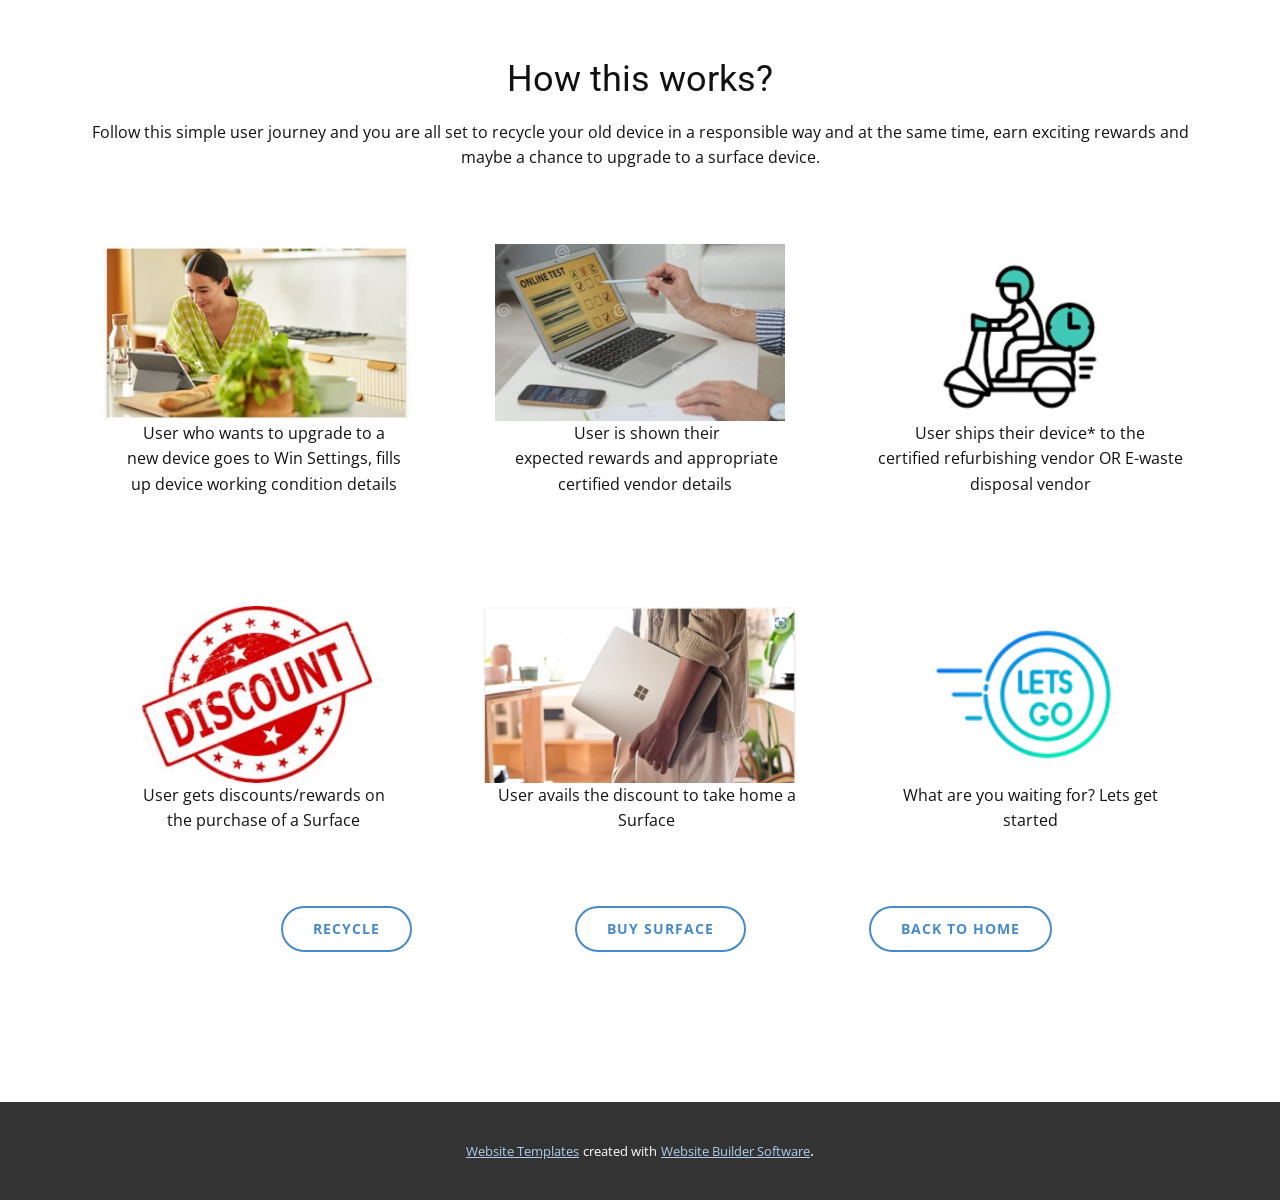
<file: index.html>
<!DOCTYPE html>
<html style="font-size: 16px;" lang="en"><head>
    <meta name="viewport" content="width=device-width, initial-scale=1.0">
    <meta charset="utf-8">
    <meta name="keywords" content="How this works?">
    <meta name="description" content="">
    <title>How it works</title>
    <link rel="stylesheet" href="nicepage.css" media="screen">
<link rel="stylesheet" href="How-it-works.css" media="screen">
    <script class="u-script" type="text/javascript" src="jquery.js" defer=""></script>
    <script class="u-script" type="text/javascript" src="nicepage.js" defer=""></script>
    <meta name="generator" content="Nicepage 4.18.7, nicepage.com">
    <link id="u-theme-google-font" rel="stylesheet" href="https://fonts.googleapis.com/css?family=Roboto:100,100i,300,300i,400,400i,500,500i,700,700i,900,900i|Open+Sans:300,300i,400,400i,500,500i,600,600i,700,700i,800,800i">
    
    
    
    <script type="application/ld+json">{
		"@context": "http://schema.org",
		"@type": "Organization",
		"name": ""
}</script>
    <meta name="theme-color" content="#478ac9">
    <meta property="og:title" content="How it works">
    <meta property="og:type" content="website">
  </head>
  <body data-home-page="https://website2900846.nicepage.io/How-it-works.html?version=44fd37af-7a45-47fc-a31d-89140878be27" data-home-page-title="How it works" class="u-body u-overlap u-xl-mode" data-lang="en"> 
    <section class="u-align-center u-clearfix u-section-1" id="sec-451c">
      <div class="u-clearfix u-sheet u-sheet-1">
        <h2 class="u-text u-text-default u-text-1">How this works?</h2>
        <p class="u-text u-text-default u-text-2">Follow this simple user journey and you are all set to recycle your old device in a responsible way and at the same time, earn exciting rewards and maybe a chance to upgrade to a surface device.</p>
        <div class="u-expanded-width u-list u-list-1">
          <div class="u-repeater u-repeater-1">
            <div class="u-align-center u-container-style u-list-item u-repeater-item">
              <div class="u-container-layout u-similar-container u-container-layout-1"><span class="u-file-icon u-icon u-icon-1"><img src="images/rs1.jpg" alt=""></span>
                <p class="u-align-center u-text u-text-3"> User who&nbsp;wants to upgrade&nbsp;to a new&nbsp;device goes to Win Settings, fills up&nbsp;device working condition&nbsp;details </p>
              </div>
            </div>
            <div class="u-align-center u-container-style u-list-item u-repeater-item">
              <div class="u-container-layout u-similar-container u-container-layout-2"><span class="u-file-icon u-icon u-icon-2"><img src="images/rs2.jpg" alt=""></span>
                <p class="u-align-center u-text u-text-4"> User is shown their expected&nbsp;rewards&nbsp;and&nbsp;appropriate certified&nbsp;vendor details&nbsp; </p>
              </div>
            </div>
            <div class="u-align-center u-container-style u-list-item u-repeater-item">
              <div class="u-container-layout u-similar-container u-container-layout-3"><span class="u-file-icon u-icon u-icon-3"><img src="images/rs3.jpg" alt=""></span>
                <p class="u-align-center u-text u-text-5"> User ships their device* to the certified&nbsp;refurbishing vendor OR E-waste disposal vendor </p>
              </div>
            </div>
            <div class="u-align-center u-container-style u-list-item u-repeater-item">
              <div class="u-container-layout u-similar-container u-container-layout-4"><span class="u-file-icon u-icon u-icon-4"><img src="images/rs4.jpg" alt=""></span>
                <p class="u-align-center u-text u-text-6"> User&nbsp;gets discounts/rewards&nbsp;on the&nbsp;purchase of a Surface</p>
              </div>
            </div>
            <div class="u-align-center u-container-style u-list-item u-repeater-item">
              <div class="u-container-layout u-similar-container u-container-layout-5"><span class="u-file-icon u-icon u-icon-5"><img src="images/rs5.jpg" alt=""></span>
                <p class="u-align-center u-text u-text-7"> User avails the discount to&nbsp;take home a Surface</p>
              </div>
            </div>
            <div class="u-align-center u-container-style u-list-item u-repeater-item">
              <div class="u-container-layout u-similar-container u-container-layout-6"><span class="u-file-icon u-icon u-icon-6"><img src="images/6373713.png" alt=""></span>
                <p class="u-align-center u-text u-text-8">What are you waiting for? Lets get started</p>
              </div>
            </div>
          </div>
        </div>
        <div class="u-list u-list-2">
          <div class="u-repeater u-repeater-2">
            <div class="u-container-style u-list-item u-repeater-item">
              <div class="u-container-layout u-similar-container u-container-layout-7">
                <a href="Recycle-Page.html" class="u-border-2 u-border-hover-palette-1-base u-border-palette-1-base u-btn u-btn-round u-button-style u-custom-item u-hover-palette-1-base u-none u-radius-50 u-btn-1">Recycle</a>
              </div>
            </div>
            <div class="u-container-style u-list-item u-repeater-item">
              <div class="u-container-layout u-similar-container u-container-layout-8">
                <a href="Buy-Refurbished-device.html" class="u-border-2 u-border-hover-palette-1-base u-border-palette-1-base u-btn u-btn-round u-button-style u-custom-item u-hover-palette-1-base u-none u-radius-50 u-btn-2">BUY Surface</a>
              </div>
            </div>
            <div class="u-container-style u-list-item u-repeater-item">
              <div class="u-container-layout u-similar-container u-container-layout-9">
                <a href="RecycleRefurbish-HomePage.html" class="u-border-2 u-border-palette-1-base u-btn u-btn-round u-button-style u-custom-item u-hover-palette-1-light-1 u-radius-50 u-text-hover-white u-text-palette-1-base u-white u-btn-3">Back to Home</a>
              </div>
            </div>
          </div>
        </div>
      </div>
    </section>
    
    
    
    
    <section class="u-backlink u-clearfix u-grey-80">
      <a class="u-link" href="https://nicepage.com/website-templates" target="_blank">
        <span>Website Templates</span>
      </a>
      <p class="u-text">
        <span>created with</span>
      </p>
      <a class="u-link" href="" target="_blank">
        <span>Website Builder Software</span>
      </a>. 
    </section>
  
</body></html>
</file>
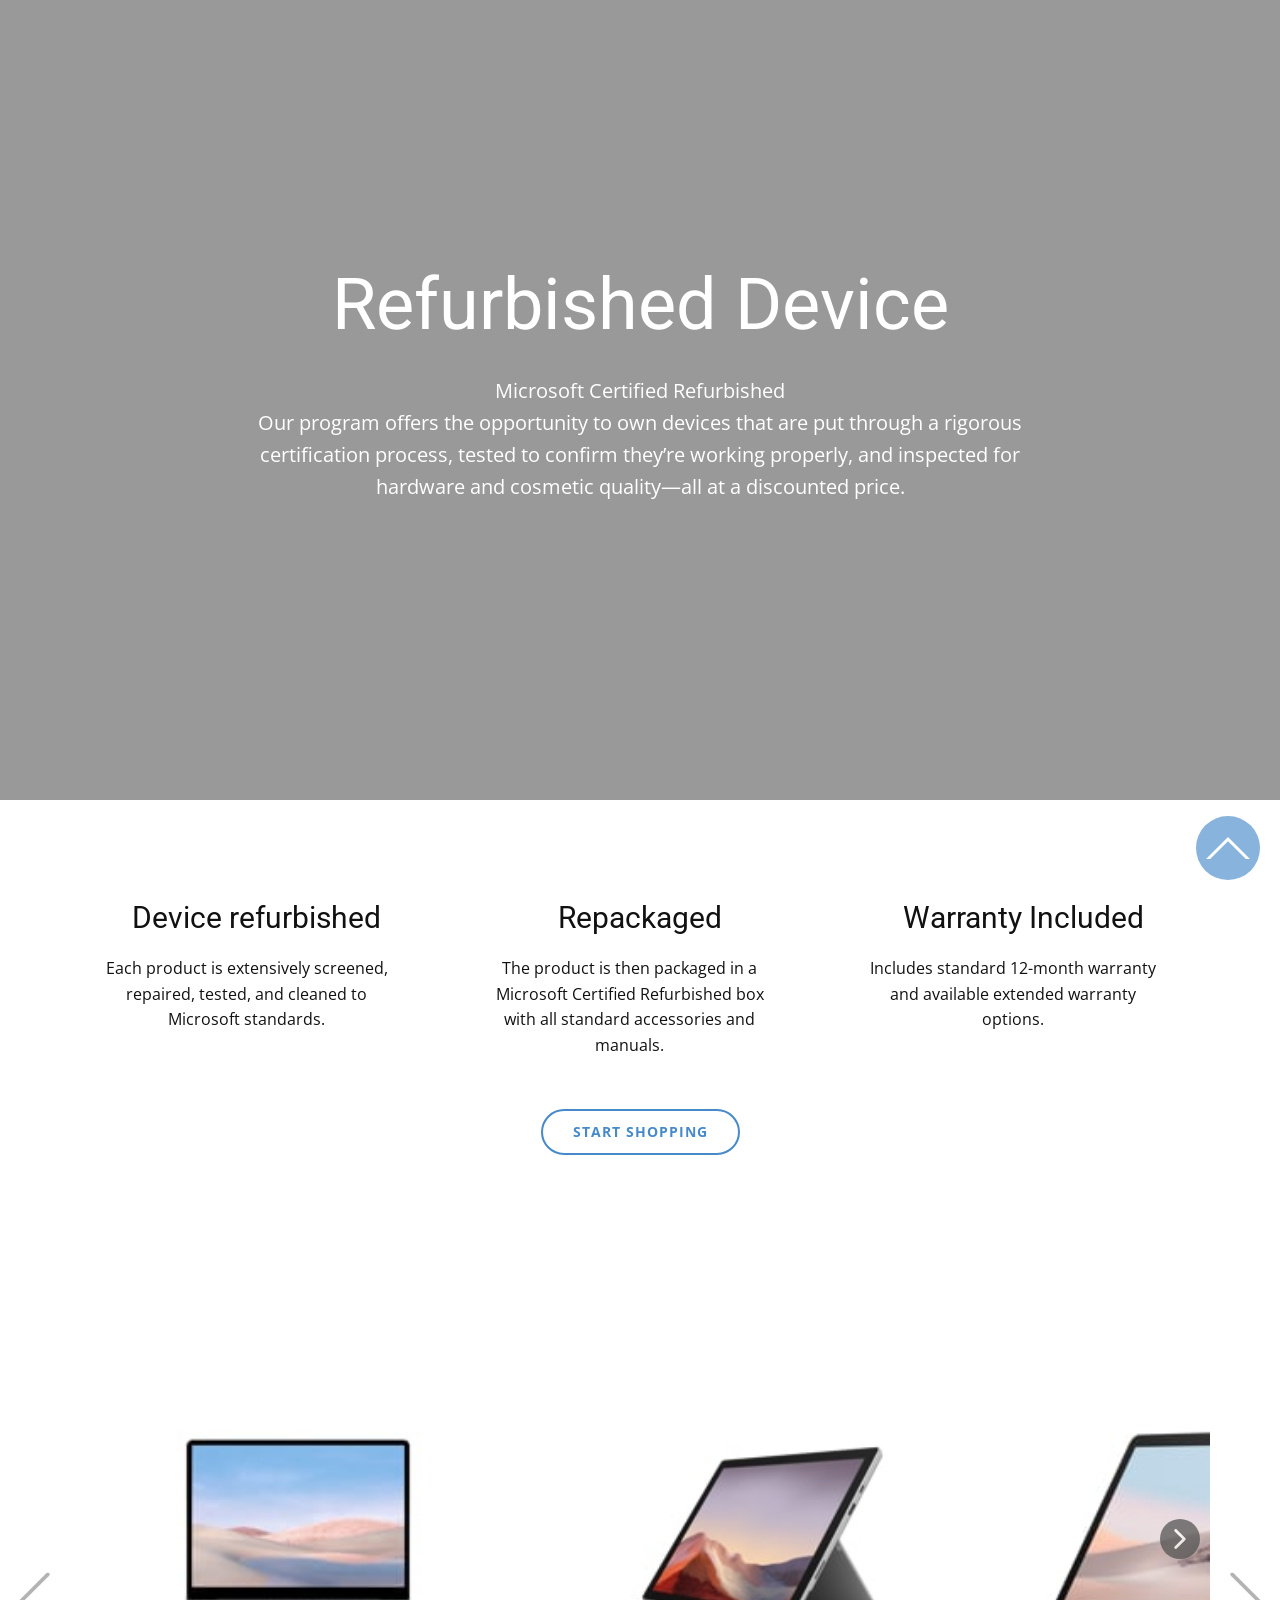
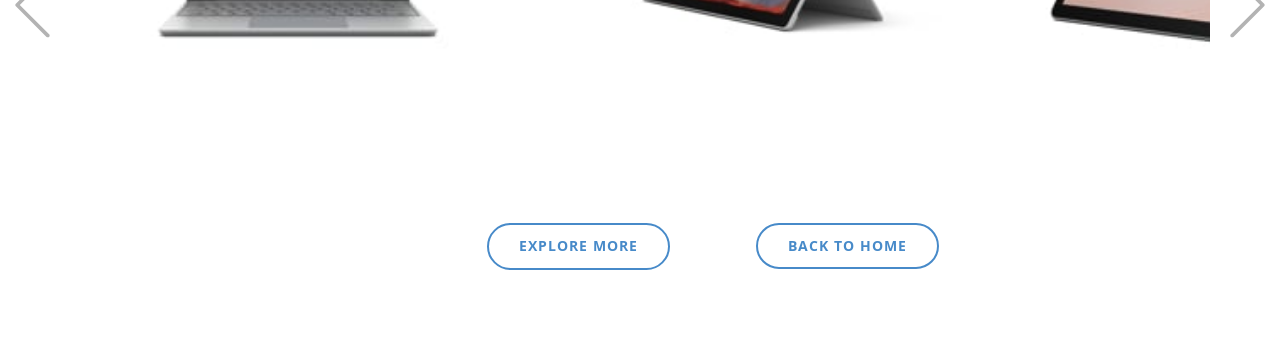
<file: Buy-Refurbished-device.html>
<!DOCTYPE html>
<html style="font-size: 16px;" lang="en">
<head>
    <meta name="viewport" content="width=device-width, initial-scale=1.0">
    <meta charset="utf-8">
    <meta name="keywords" content="​Refurbished Device">
    <meta name="description" content="">
    <title>Buy Refurbished device</title>
    <link rel="stylesheet" href="nicepage.css" media="screen">
    <link rel="stylesheet" href="Buy-Refurbished-device.css" media="screen">
    <script class="u-script" type="text/javascript" src="jquery.js" defer=""></script>
    <script class="u-script" type="text/javascript" src="nicepage.js" defer=""></script>
    <meta name="generator" content="Nicepage 4.18.7, nicepage.com">
    <link id="u-theme-google-font" rel="stylesheet" href="https://fonts.googleapis.com/css?family=Roboto:100,100i,300,300i,400,400i,500,500i,700,700i,900,900i|Open+Sans:300,300i,400,400i,500,500i,600,600i,700,700i,800,800i">





    <script type="application/ld+json">
        {
                "@context": "http://schema.org",
                "@type": "Organization",
                "name": ""
        }</script>
    <meta name="theme-color" content="#478ac9">
    <meta property="og:title" content="Buy Refurbished device">
    <meta property="og:type" content="website">
</head>
<body class="u-body u-xl-mode" data-lang="en">
    <section class="u-align-center u-clearfix u-image u-shading u-section-1" src="" data-image-width="1599" data-image-height="901" id="sec-b5cc">
        <div class="u-clearfix u-sheet u-valign-middle u-sheet-1">
            <h1 class="u-text u-text-default u-title u-text-1"> Refurbished Device</h1>
            <p class="u-large-text u-text u-text-variant u-text-2">
                Microsoft Certified Refurbished<br>Our program offers the opportunity to own devices that are put through a rigorous certification process, tested to confirm they’re working properly, and inspected for hardware and cosmetic quality—all at a discounted price.<br>
                <br>
            </p>
        </div>
    </section>
    <section class="u-align-center u-clearfix u-section-2" id="sec-e82d">
        <div class="u-clearfix u-sheet u-sheet-1">
            <div class="u-expanded-width u-list u-list-1">
                <div class="u-repeater u-repeater-1">
                    <div class="u-align-center u-container-style u-list-item u-repeater-item">
                        <div class="u-container-layout u-similar-container u-valign-top u-container-layout-1">
                            <h3 class="u-text u-text-1"> Device refurbished</h3>
                            <p class="u-text u-text-default u-text-2">Each product is extensively screened, repaired, tested, and cleaned to Microsoft standards.</p>
                        </div>
                    </div>
                    <div class="u-align-center u-container-style u-list-item u-repeater-item">
                        <div class="u-container-layout u-similar-container u-valign-top u-container-layout-2">
                            <h3 class="u-text u-text-3">Repackaged</h3>
                            <p class="u-text u-text-default u-text-4"> The product is then packaged in a Microsoft Certified Refurbished box with all standard accessories and manuals.</p>
                        </div>
                    </div>
                    <div class="u-align-center u-container-style u-list-item u-repeater-item">
                        <div class="u-container-layout u-similar-container u-valign-top u-container-layout-3">
                            <h3 class="u-text u-text-5">Warranty Included</h3>
                            <p class="u-text u-text-default u-text-6"> Includes standard 12-month warranty and available extended warranty options.</p>
                        </div>
                    </div>
                </div>
            </div>
            <a href="Buy-Refurbished-device.html#carousel_c77a" class="u-border-2 u-border-hover-palette-1-base u-border-palette-1-base u-btn u-btn-round u-button-style u-hover-palette-1-base u-none u-radius-50 u-btn-1">START SHOPPING</a>
        </div>
    </section>
    <section class="u-carousel u-slide u-block-98a2-1" id="carousel_c77a" data-interval="5000" data-u-ride="carousel">
        <ol class="u-absolute-hcenter u-carousel-indicators u-block-98a2-2"></ol>
        <div class="u-carousel-inner" role="listbox">
            <div class="u-active u-carousel-item u-clearfix u-section-3-1">
                <div class="u-clearfix u-sheet u-sheet-1">
                    <div class="u-expanded-width u-gallery u-layout-horizontal u-lightbox u-no-transition u-show-text-on-hover u-gallery-1" id="carousel-2588">
                        <div class="u-gallery-inner u-gallery-inner-1" role="listbox">
                            <div class="u-effect-fade u-gallery-item u-gallery-item-1" data-href="https://www.microsoft.com/en-us/d/surface-laptop-go-certified-refurbished/93r9xl3zqq6b?activetab=pivot:overviewtab" rel="nofollow" data-target="_blank">
                                <div class="u-back-slide" data-image-width="270" data-image-height="222">
                                    <img class="u-back-image" src="images/laptop_go.jfif">
                                </div><div class="u-over-slide u-shading u-over-slide-1">
                                    <h3 class="u-gallery-heading"></h3><p class="u-gallery-text"></p>
                                </div>
                            </div><div class="u-effect-fade u-gallery-item u-gallery-item-2" data-href="https://www.microsoft.com/en-us/d/surface-pro-7-certified-refurbished/8q89h8vdgqzp" data-target="_blank" rel="nofollow">
                                <div class="u-back-slide" data-image-width="270" data-image-height="222">
                                    <img class="u-back-image" src="images/pro_7.jfif">
                                </div><div class="u-over-slide u-shading u-over-slide-2">
                                    <h3 class="u-gallery-heading"></h3><p class="u-gallery-text"></p>
                                </div>
                            </div><div class="u-effect-fade u-gallery-item u-gallery-item-3" data-href="https://www.microsoft.com/en-us/d/surface-go-2-certified-refurbished/919kxqwq375s" data-target="_blank" rel="nofollow">
                                <div class="u-back-slide" data-image-width="270" data-image-height="222">
                                    <img class="u-back-image" src="images/go_2.jfif">
                                </div><div class="u-over-slide u-shading u-over-slide-3">
                                    <h3 class="u-gallery-heading"></h3><p class="u-gallery-text"></p>
                                </div>
                            </div>
                        </div>
                        <a class="u-absolute-vcenter u-gallery-nav u-gallery-nav-prev u-grey-70 u-icon-circle u-opacity u-opacity-70 u-spacing-10 u-text-white u-gallery-nav-1" href="#" role="button">
                            <span aria-hidden="true">
                                <svg viewBox="0 0 451.847 451.847">
                                    <path d="M97.141,225.92c0-8.095,3.091-16.192,9.259-22.366L300.689,9.27c12.359-12.359,32.397-12.359,44.751,0
c12.354,12.354,12.354,32.388,0,44.748L173.525,225.92l171.903,171.909c12.354,12.354,12.354,32.391,0,44.744
c-12.354,12.365-32.386,12.365-44.745,0l-194.29-194.281C100.226,242.115,97.141,234.018,97.141,225.92z"></path>
                                </svg>
                            </span>
                            <span class="sr-only">
                                <svg viewBox="0 0 451.847 451.847">
                                    <path d="M97.141,225.92c0-8.095,3.091-16.192,9.259-22.366L300.689,9.27c12.359-12.359,32.397-12.359,44.751,0
c12.354,12.354,12.354,32.388,0,44.748L173.525,225.92l171.903,171.909c12.354,12.354,12.354,32.391,0,44.744
c-12.354,12.365-32.386,12.365-44.745,0l-194.29-194.281C100.226,242.115,97.141,234.018,97.141,225.92z"></path>
                                </svg>
                            </span>
                        </a>
                        <a class="u-absolute-vcenter u-gallery-nav u-gallery-nav-next u-grey-70 u-icon-circle u-opacity u-opacity-70 u-spacing-10 u-text-white u-gallery-nav-2" href="#" role="button">
                            <span aria-hidden="true">
                                <svg viewBox="0 0 451.846 451.847">
                                    <path d="M345.441,248.292L151.154,442.573c-12.359,12.365-32.397,12.365-44.75,0c-12.354-12.354-12.354-32.391,0-44.744
L278.318,225.92L106.409,54.017c-12.354-12.359-12.354-32.394,0-44.748c12.354-12.359,32.391-12.359,44.75,0l194.287,194.284
c6.177,6.18,9.262,14.271,9.262,22.366C354.708,234.018,351.617,242.115,345.441,248.292z"></path>
                                </svg>
                            </span>
                            <span class="sr-only">
                                <svg viewBox="0 0 451.846 451.847">
                                    <path d="M345.441,248.292L151.154,442.573c-12.359,12.365-32.397,12.365-44.75,0c-12.354-12.354-12.354-32.391,0-44.744
L278.318,225.92L106.409,54.017c-12.354-12.359-12.354-32.394,0-44.748c12.354-12.359,32.391-12.359,44.75,0l194.287,194.284
c6.177,6.18,9.262,14.271,9.262,22.366C354.708,234.018,351.617,242.115,345.441,248.292z"></path>
                                </svg>
                            </span>
                        </a>
                    </div>
                    <a href="RecycleRefurbish-HomePage.html" class="u-align-center u-border-2 u-border-hover-palette-1-base u-border-palette-1-base u-btn u-btn-round u-button-style u-hover-palette-1-base u-none u-radius-50 u-btn-1">BACK TO HOME</a>
                    <a href="https://www.microsoft.com/en-us/store/collections/certifiedrefurbishedsurface?icid=Refurb_Cat_page_CP4_to_All_Refurb_043020" class="u-align-center u-border-2 u-border-hover-palette-1-base u-border-palette-1-base u-btn u-btn-round u-button-style u-hover-palette-1-base u-none u-radius-50 u-btn-2" target="_blank" rel="nofollow">Explore MORE</a>
                </div>
            </div>
        </div>
        <a class="u-absolute-vcenter u-carousel-control u-carousel-control-prev u-text-grey-30 u-block-98a2-3" href="#carousel_c77a" role="button" data-u-slide="prev">
            <span aria-hidden="true">
                <svg class="u-svg-link" viewBox="0 0 477.175 477.175">
                    <path d="M145.188,238.575l215.5-215.5c5.3-5.3,5.3-13.8,0-19.1s-13.8-5.3-19.1,0l-225.1,225.1c-5.3,5.3-5.3,13.8,0,19.1l225.1,225
                    c2.6,2.6,6.1,4,9.5,4s6.9-1.3,9.5-4c5.3-5.3,5.3-13.8,0-19.1L145.188,238.575z"></path>
                </svg>
            </span>
            <span class="sr-only">Previous</span>
        </a>
        <a class="u-absolute-vcenter u-carousel-control u-carousel-control-next u-text-grey-30 u-block-98a2-4" href="#carousel_c77a" role="button" data-u-slide="next">
            <span aria-hidden="true">
                <svg class="u-svg-link" viewBox="0 0 477.175 477.175">
                    <path d="M360.731,229.075l-225.1-225.1c-5.3-5.3-13.8-5.3-19.1,0s-5.3,13.8,0,19.1l215.5,215.5l-215.5,215.5
                    c-5.3,5.3-5.3,13.8,0,19.1c2.6,2.6,6.1,4,9.5,4c3.4,0,6.9-1.3,9.5-4l225.1-225.1C365.931,242.875,365.931,234.275,360.731,229.075z"></path>
                </svg>
            </span>
            <span class="sr-only">Next</span>
        </a>
    </section>



<span style="height: 64px; width: 64px; margin-left: 0px; margin-right: auto; margin-top: 0px; background-image: none; right: 20px; bottom: 20px; padding: 10px;" class="u-back-to-top u-icon u-icon-circle u-opacity u-opacity-85 u-palette-1-base" data-href="#">
        <svg class="u-svg-link" preserveAspectRatio="xMidYMin slice" viewBox="0 0 551.13 551.13"><use xmlns:xlink="http://www.w3.org/1999/xlink" xlink:href="#svg-1d98"></use></svg>
        <svg class="u-svg-content" enable-background="new 0 0 551.13 551.13" viewBox="0 0 551.13 551.13" xmlns="http://www.w3.org/2000/svg" id="svg-1d98"><path d="m275.565 189.451 223.897 223.897h51.668l-275.565-275.565-275.565 275.565h51.668z"></path></svg>
    </span>

</body>
</html>
</file>
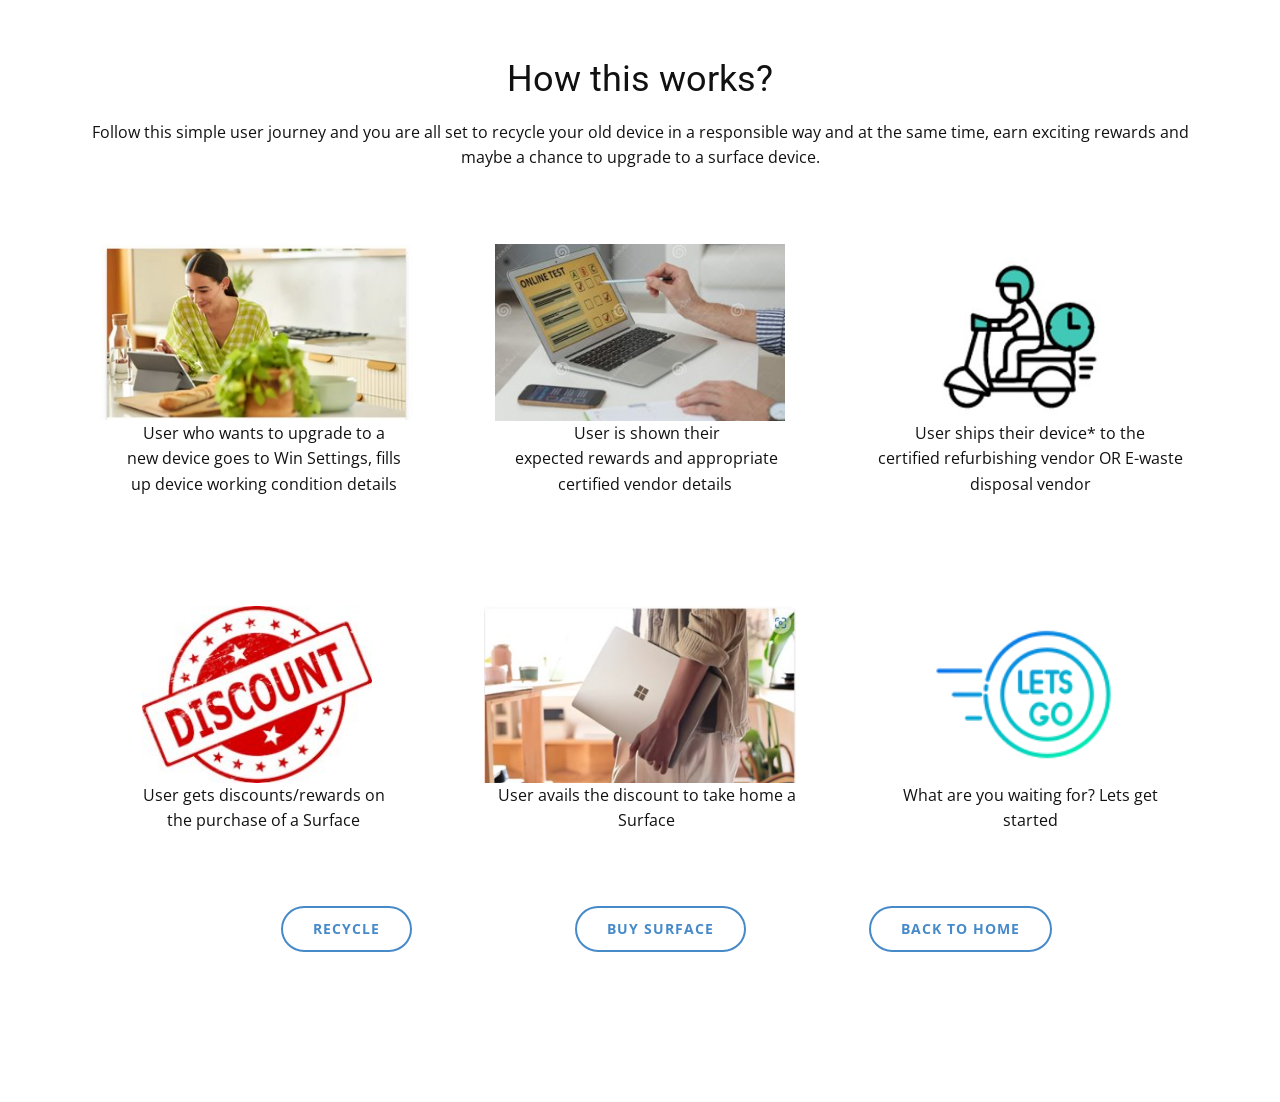
<file: How-it-works.html>
<!DOCTYPE html>
<html style="font-size: 16px;" lang="en"><head>
    <meta name="viewport" content="width=device-width, initial-scale=1.0">
    <meta charset="utf-8">
    <meta name="keywords" content="How this works?">
    <meta name="description" content="">
    <title>How it works</title>
    <link rel="stylesheet" href="nicepage.css" media="screen">
<link rel="stylesheet" href="How-it-works.css" media="screen">
    <script class="u-script" type="text/javascript" src="jquery.js" defer=""></script>
    <script class="u-script" type="text/javascript" src="nicepage.js" defer=""></script>
    <meta name="generator" content="Nicepage 4.18.7, nicepage.com">
    <link id="u-theme-google-font" rel="stylesheet" href="https://fonts.googleapis.com/css?family=Roboto:100,100i,300,300i,400,400i,500,500i,700,700i,900,900i|Open+Sans:300,300i,400,400i,500,500i,600,600i,700,700i,800,800i">
    
    
    
    <script type="application/ld+json">{
		"@context": "http://schema.org",
		"@type": "Organization",
		"name": ""
}</script>
    <meta name="theme-color" content="#478ac9">
    <meta property="og:title" content="How it works">
    <meta property="og:type" content="website">
  </head>
  <body class="u-body u-overlap u-xl-mode" data-lang="en"> 
    <section class="u-align-center u-clearfix u-section-1" id="sec-451c">
      <div class="u-clearfix u-sheet u-sheet-1">
        <h2 class="u-text u-text-default u-text-1">How this works?</h2>
        <p class="u-text u-text-default u-text-2">Follow this simple user journey and you are all set to recycle your old device in a responsible way and at the same time, earn exciting rewards and maybe a chance to upgrade to a surface device.</p>
        <div class="u-expanded-width u-list u-list-1">
          <div class="u-repeater u-repeater-1">
            <div class="u-align-center u-container-style u-list-item u-repeater-item">
              <div class="u-container-layout u-similar-container u-container-layout-1"><span class="u-file-icon u-icon u-icon-1"><img src="images/rs1.jpg" alt=""></span>
                <p class="u-align-center u-text u-text-3"> User who&nbsp;wants to upgrade&nbsp;to a new&nbsp;device goes to Win Settings, fills up&nbsp;device working condition&nbsp;details </p>
              </div>
            </div>
            <div class="u-align-center u-container-style u-list-item u-repeater-item">
              <div class="u-container-layout u-similar-container u-container-layout-2"><span class="u-file-icon u-icon u-icon-2"><img src="images/rs2.jpg" alt=""></span>
                <p class="u-align-center u-text u-text-4"> User is shown their expected&nbsp;rewards&nbsp;and&nbsp;appropriate certified&nbsp;vendor details&nbsp; </p>
              </div>
            </div>
            <div class="u-align-center u-container-style u-list-item u-repeater-item">
              <div class="u-container-layout u-similar-container u-container-layout-3"><span class="u-file-icon u-icon u-icon-3"><img src="images/rs3.jpg" alt=""></span>
                <p class="u-align-center u-text u-text-5"> User ships their device* to the certified&nbsp;refurbishing vendor OR E-waste disposal vendor </p>
              </div>
            </div>
            <div class="u-align-center u-container-style u-list-item u-repeater-item">
              <div class="u-container-layout u-similar-container u-container-layout-4"><span class="u-file-icon u-icon u-icon-4"><img src="images/rs4.jpg" alt=""></span>
                <p class="u-align-center u-text u-text-6"> User&nbsp;gets discounts/rewards&nbsp;on the&nbsp;purchase of a Surface</p>
              </div>
            </div>
            <div class="u-align-center u-container-style u-list-item u-repeater-item">
              <div class="u-container-layout u-similar-container u-container-layout-5"><span class="u-file-icon u-icon u-icon-5"><img src="images/rs5.jpg" alt=""></span>
                <p class="u-align-center u-text u-text-7"> User avails the discount to&nbsp;take home a Surface</p>
              </div>
            </div>
            <div class="u-align-center u-container-style u-list-item u-repeater-item">
              <div class="u-container-layout u-similar-container u-container-layout-6"><span class="u-file-icon u-icon u-icon-6"><img src="images/6373713.png" alt=""></span>
                <p class="u-align-center u-text u-text-8">What are you waiting for? Lets get started</p>
              </div>
            </div>
          </div>
        </div>
        <div class="u-list u-list-2">
          <div class="u-repeater u-repeater-2">
            <div class="u-container-style u-list-item u-repeater-item">
              <div class="u-container-layout u-similar-container u-container-layout-7">
                <a href="Recycle-Page.html" class="u-border-2 u-border-hover-palette-1-base u-border-palette-1-base u-btn u-btn-round u-button-style u-custom-item u-hover-palette-1-base u-none u-radius-50 u-btn-1">Recycle</a>
              </div>
            </div>
            <div class="u-container-style u-list-item u-repeater-item">
              <div class="u-container-layout u-similar-container u-container-layout-8">
                <a href="Buy-Refurbished-device.html" class="u-border-2 u-border-hover-palette-1-base u-border-palette-1-base u-btn u-btn-round u-button-style u-custom-item u-hover-palette-1-base u-none u-radius-50 u-btn-2">BUY Surface</a>
              </div>
            </div>
            <div class="u-container-style u-list-item u-repeater-item">
              <div class="u-container-layout u-similar-container u-container-layout-9">
                <a href="RecycleRefurbish-HomePage.html" class="u-border-2 u-border-palette-1-base u-btn u-btn-round u-button-style u-custom-item u-hover-palette-1-light-1 u-radius-50 u-text-hover-white u-text-palette-1-base u-white u-btn-3">Back to Home</a>
              </div>
            </div>
          </div>
        </div>
      </div>
    </section>
  
</body></html>
</file>
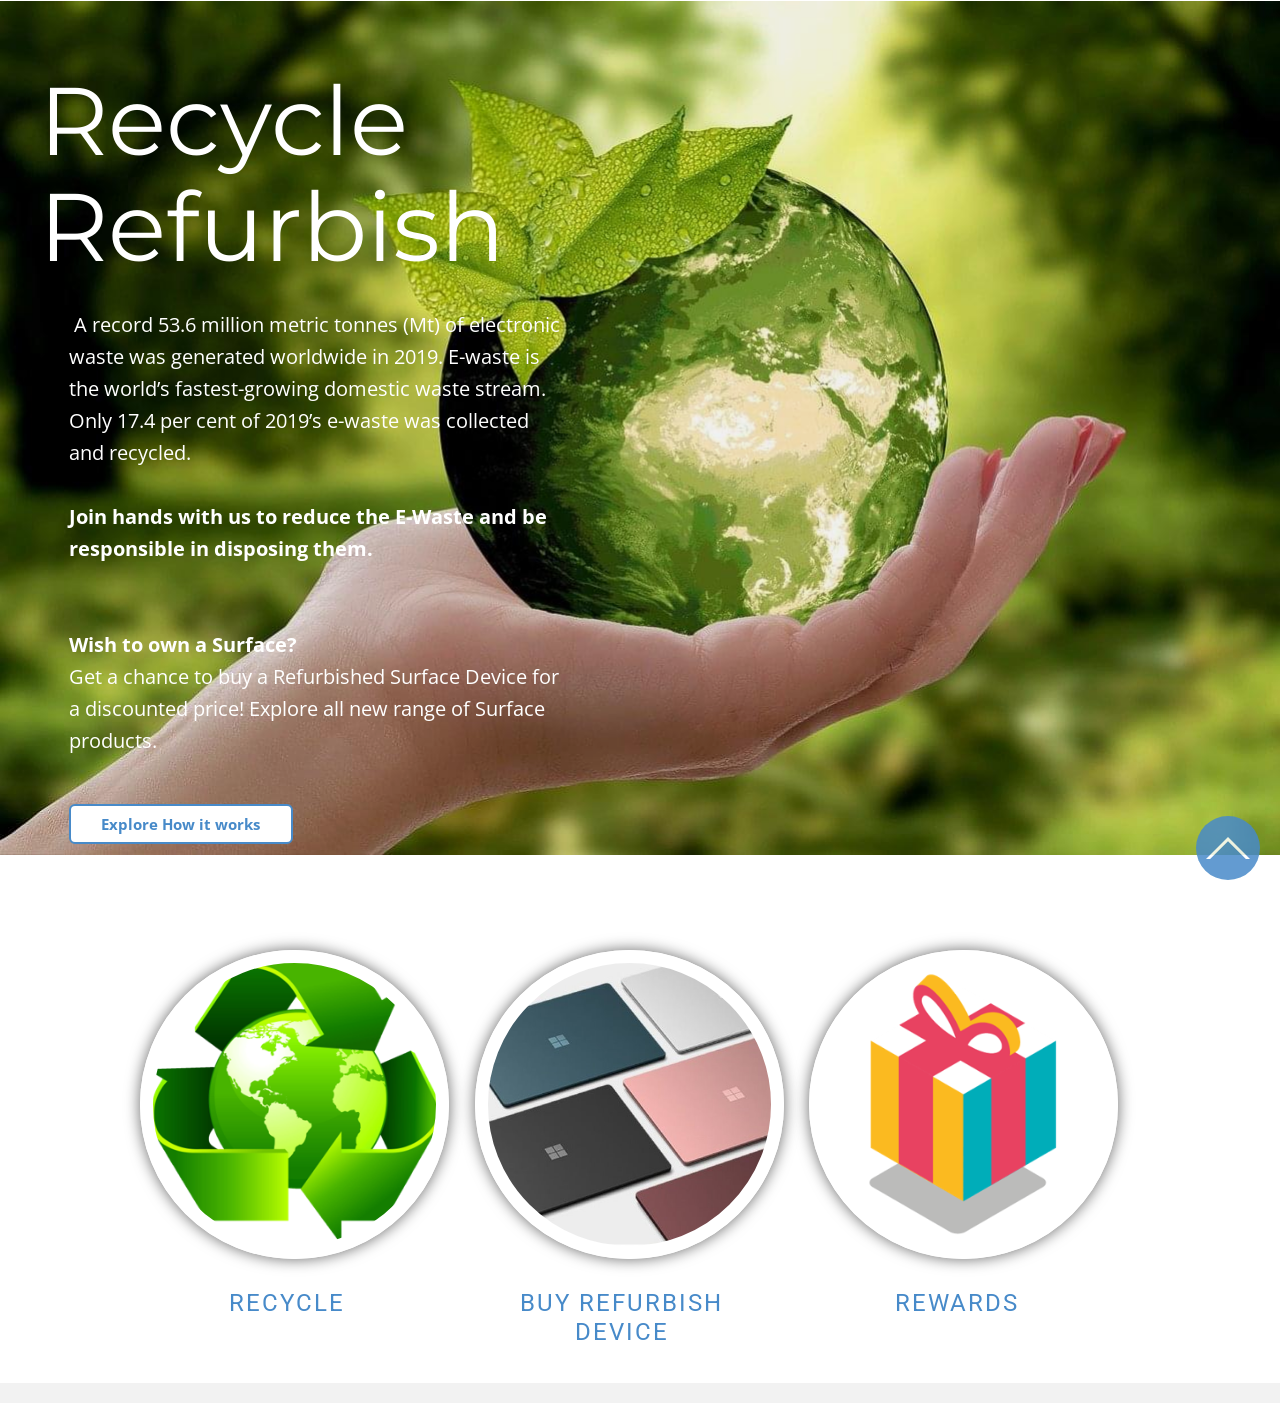
<file: RecycleRefurbish-HomePage.html>
<!DOCTYPE html>
<html style="font-size: 16px;" lang="en"><head>
    <meta name="viewport" content="width=device-width, initial-scale=1.0">
    <meta charset="utf-8">
    <meta name="keywords" content="Recycle, ​Refurbish">
    <meta name="description" content="">
    <title>RecycleRefurbish HomePage</title>
    <link rel="stylesheet" href="nicepage.css" media="screen">
    <link rel="stylesheet" href="RecycleRefurbish-HomePage.css" media="screen">
    <script class="u-script" type="text/javascript" src="jquery.js" defer=""></script>
    <script class="u-script" type="text/javascript" src="nicepage.js" defer=""></script>
    <meta name="generator" content="Nicepage 4.18.7, nicepage.com">
    <link id="u-theme-google-font" rel="stylesheet" href="https://fonts.googleapis.com/css?family=Roboto:100,100i,300,300i,400,400i,500,500i,700,700i,900,900i|Open+Sans:300,300i,400,400i,500,500i,600,600i,700,700i,800,800i">
    <link id="u-page-google-font" rel="stylesheet" href="https://fonts.googleapis.com/css?family=Montserrat:100,100i,200,200i,300,300i,400,400i,500,500i,600,600i,700,700i,800,800i,900,900i">
    
   
    <script type="application/ld+json">{
		"@context": "http://schema.org",
		"@type": "Organization",
		"name": ""
}</script>
    <meta name="theme-color" content="#478ac9">
    <meta property="og:title" content="RecycleRefurbish HomePage">
    <meta property="og:type" content="website">
  </head>
  <body class="u-body u-xl-mode" data-lang="en">
    <section class="-lg -sm -xl -xs u-align-center u-clearfix u-white u-section-1" src="" id="carousel_9831">
      <img class="u-expanded-width u-image u-image-1" src="images/ge35645f7f6524dd4b97dcb530973f6cbbe901408d314dd3509f2eb12338b0376fe4a59740b85f0a81c6454d6e2eb43e3c2f09a92ae80cb654ef05101acd3b659_1280.jpg" data-image-width="1280" data-image-height="853">
      <div class="u-align-left u-container-style u-group u-group-1">
        <div class="u-container-layout u-container-layout-1">
          <h1 class="u-custom-font u-font-montserrat u-text u-text-body-alt-color u-text-1">Recycle<br>Refurbish
          </h1>
          <p class="u-large-text u-text u-text-body-alt-color u-text-variant u-text-2">&nbsp;A record 53.6 million metric tonnes (Mt) of electronic waste was generated worldwide in 2019. E-waste is the world’s fastest-growing domestic waste stream. Only 17.4 per cent of 2019’s e-waste was collected and recycled.&nbsp;<br>
            <br>
            <span style="font-weight: 700;">Join hands with us to reduce the E-Waste and be responsible in disposing them.</span>
            <br>
            <br>
            <br>
            <span style="font-weight: 700;">Wish to own a Surface?</span>
            <br> Get a chance to buy a Refurbished Surface Device for a discounted price! Explore all new range of Surface products.<br>
            <br>
          </p>
          <a href="How-it-works.html" class="u-border-2 u-border-palette-1-base u-btn u-btn-round u-button-style u-hover-palette-1-base u-radius-6 u-text-hover-white u-text-palette-1-base u-white u-btn-1">Explore How it works</a>
        </div>
      </div>
      <div class="u-clearfix u-gutter-0 u-layout-wrap u-layout-wrap-1">
        <div class="u-layout">
          <div class="u-layout-row">
            <div class="u-align-center u-border-no-bottom u-border-no-left u-border-no-right u-border-no-top u-container-style u-layout-cell u-left-cell u-size-20 u-layout-cell-1">
              <div class="u-container-layout u-valign-top u-container-layout-2">
                <div class="u-border-13 u-border-white u-image u-image-circle u-image-2" data-image-width="334" data-image-height="321"></div>
                <h4 class="u-text u-text-palette-2-base u-text-3">
                  <a class="u-active-none u-border-none u-btn u-button-link u-button-style u-hover-none u-none u-text-palette-1-base u-btn-2" href="Recycle-Page.html">Recycle</a>
                </h4>
              </div>
            </div>
            <div class="u-container-style u-layout-cell u-size-20 u-layout-cell-2">
              <div class="u-container-layout u-valign-top u-container-layout-3">
                <div class="u-border-13 u-border-white u-image u-image-circle u-image-3" data-image-width="954" data-image-height="500"></div>
                <h4 class="u-align-center u-text u-text-palette-2-base u-text-4">
                  <a class="u-active-none u-border-none u-btn u-button-link u-button-style u-hover-none u-none u-text-palette-1-base u-btn-3" href="Buy-Refurbished-device.html">Buy Refurbish Device</a>
                </h4>
              </div>
            </div>
            <div class="u-align-center u-container-style u-layout-cell u-right-cell u-size-20 u-layout-cell-3">
              <div class="u-container-layout u-valign-top u-container-layout-4">
                <div class="u-border-13 u-border-white u-image u-image-circle u-image-4" data-image-width="334" data-image-height="335" data-href="https://rewards.microsoft.com/welcome?idru=%2Fredeem%2F"></div>
                <h4 class="u-text u-text-palette-2-base u-text-5">
                  <a class="u-active-none u-border-none u-btn u-button-link u-button-style u-dialog-link u-hover-none u-none u-text-palette-1-base u-btn-4" href="https://rewards.microsoft.com/welcome?idru=%2Fredeem%2F">REWARDS</a>
                </h4>
              </div>
            </div>
          </div>
        </div>
      </div>
    </section>
    <section class="u-clearfix u-grey-5 u-section-2" id="sec-2a0a">
      <div class="u-clearfix u-sheet u-sheet-1"></div>
    </section>
    
<span style="height: 64px; width: 64px; margin-left: 0px; margin-right: auto; margin-top: 0px; background-image: none; right: 20px; bottom: 20px; padding: 10px;" class="u-back-to-top u-icon u-icon-circle u-opacity u-opacity-85 u-palette-1-base" data-href="#">
        <svg class="u-svg-link" preserveAspectRatio="xMidYMin slice" viewBox="0 0 551.13 551.13"><use xmlns:xlink="http://www.w3.org/1999/xlink" xlink:href="#svg-1d98"></use></svg>
        <svg class="u-svg-content" enable-background="new 0 0 551.13 551.13" viewBox="0 0 551.13 551.13" xmlns="http://www.w3.org/2000/svg" id="svg-1d98"><path d="m275.565 189.451 223.897 223.897h51.668l-275.565-275.565-275.565 275.565h51.668z"></path></svg>
    </span>
  <section class="u-align-center u-black u-clearfix u-container-style u-dialog-block u-opacity u-opacity-70 u-valign-middle-lg u-valign-middle-xl u-dialog-section-5" id="carousel_5d20">
      <div class="u-align-left u-container-style u-dialog u-dialog-link u-image u-shading u-shape-rectangle u-image-1" data-href="#carousel_5d20" data-image-width="1280" data-image-height="720">
        <div class="u-container-layout u-container-layout-1"></div><button class="u-dialog-close-button u-icon u-text-grey-5 u-icon-1"><svg class="u-svg-link" preserveAspectRatio="xMidYMin slice" viewBox="0 0 413.348 413.348" style=""><use xlink:href="#svg-5801"></use></svg><svg xmlns="http://www.w3.org/2000/svg" xmlns:xlink="http://www.w3.org/1999/xlink" version="1.1" xml:space="preserve" class="u-svg-content" viewBox="0 0 413.348 413.348" id="svg-5801"><path d="m413.348 24.354-24.354-24.354-182.32 182.32-182.32-182.32-24.354 24.354 182.32 182.32-182.32 182.32 24.354 24.354 182.32-182.32 182.32 182.32 24.354-24.354-182.32-182.32z"></path></svg></button>
      </div>
    </section><style> .u-dialog-section-5 {
  min-height: 826px;
}

.u-dialog-section-5 .u-image-1 {
  width: 566px;
  min-height: 440px;
  background-image: linear-gradient(0deg, rgba(0,0,0,0.35), rgba(0,0,0,0.35)), url("https://i.ytimg.com/vi/LkoyLT2-Dmw/maxresdefault.jpg");
  background-position: 50% 50%;
  margin: 60px auto;
}

.u-dialog-section-5 .u-container-layout-1 {
  padding: 55px 30px 0;
}

.u-dialog-section-5 .u-icon-1 {
  width: 23px;
  height: 23px;
  left: auto;
  top: 17px;
  position: absolute;
  right: 16px;
}

@media (max-width: 1199px) {
  .u-dialog-section-5 .u-image-1 {
    height: auto;
  }
}

@media (max-width: 991px) {
  .u-dialog-section-5 .u-image-1 {
    margin-top: 193px;
  }

  .u-dialog-section-5 .u-container-layout-1 {
    padding-top: 50px;
    padding-bottom: 0;
  }
}

@media (max-width: 767px) {
  .u-dialog-section-5 .u-image-1 {
    width: 540px;
  }

  .u-dialog-section-5 .u-container-layout-1 {
    padding-top: 40px;
    padding-right: 25px;
  }
}

@media (max-width: 575px) {
  .u-dialog-section-5 .u-image-1 {
    width: 340px;
    min-height: 399px;
  }

  .u-dialog-section-5 .u-container-layout-1 {
    padding-top: 80px;
    padding-left: 25px;
    padding-bottom: 25px;
  }
}</style>
</body></html>
</file>
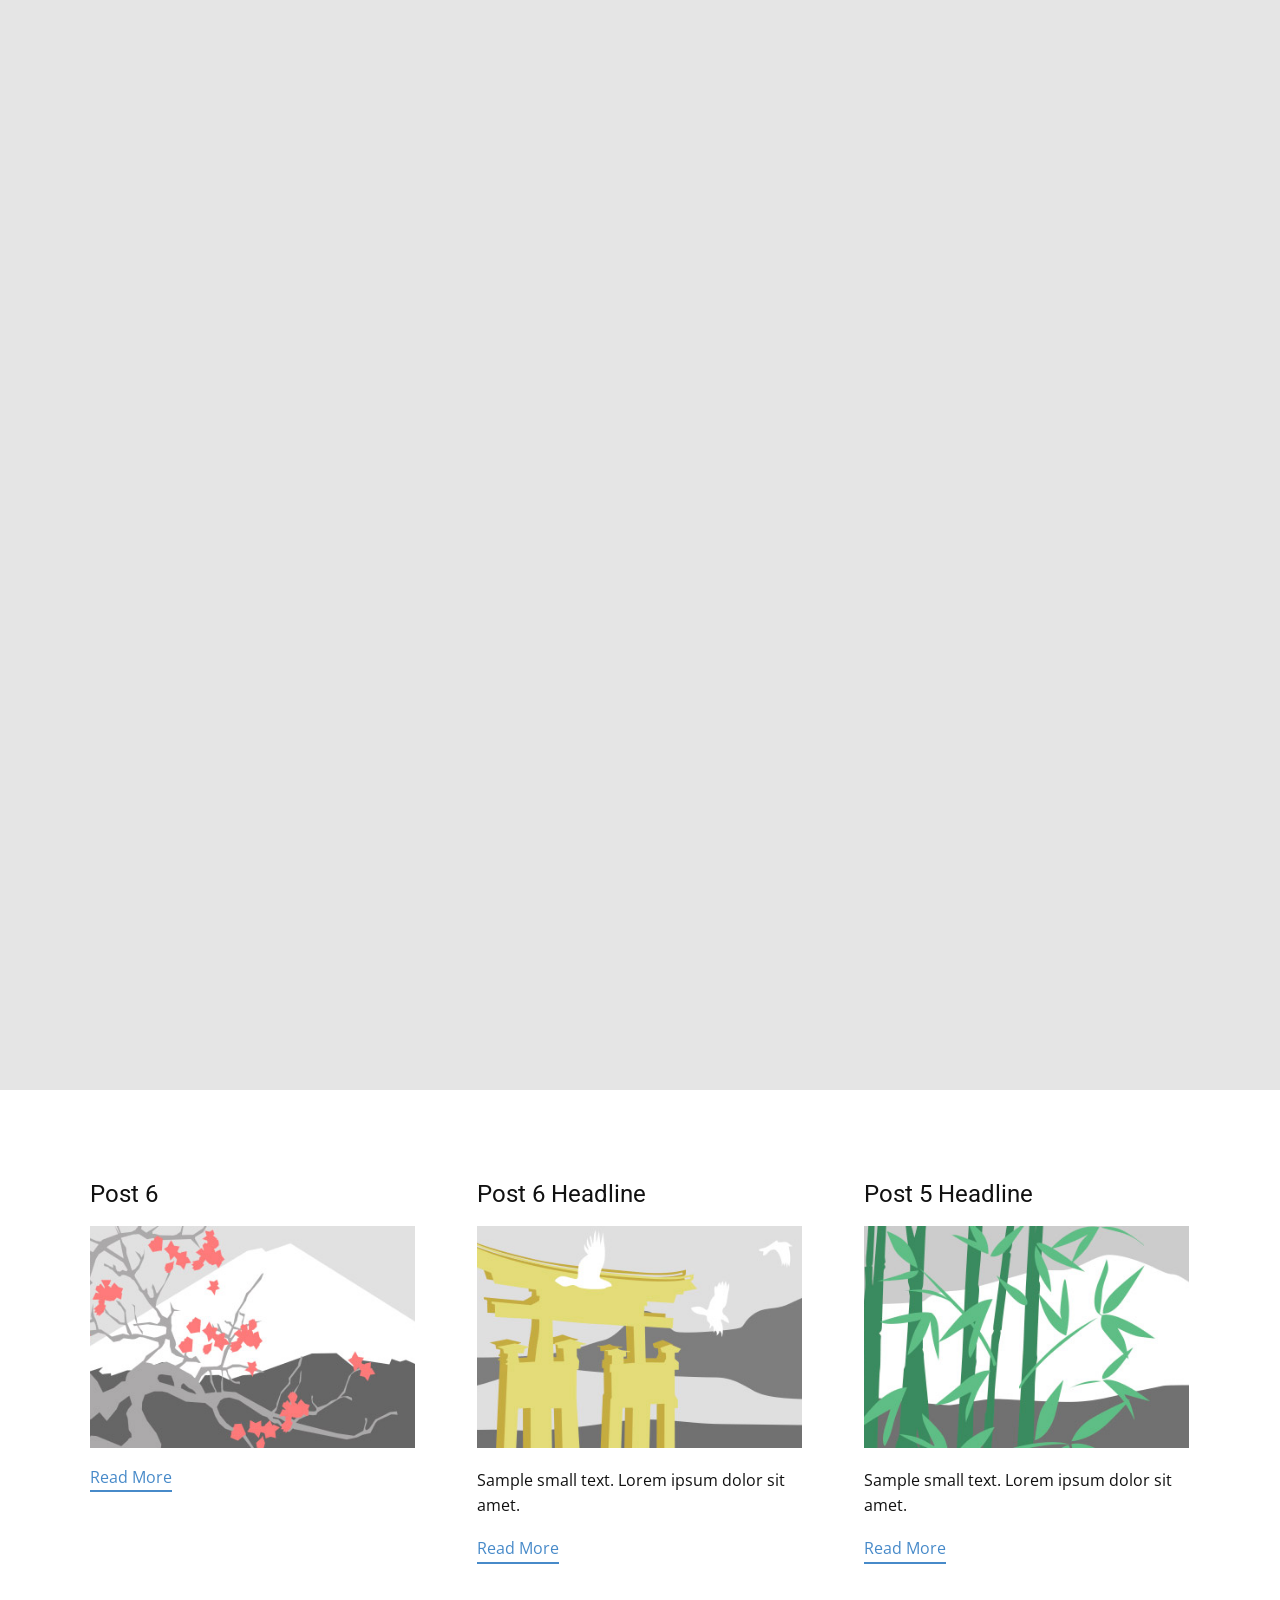
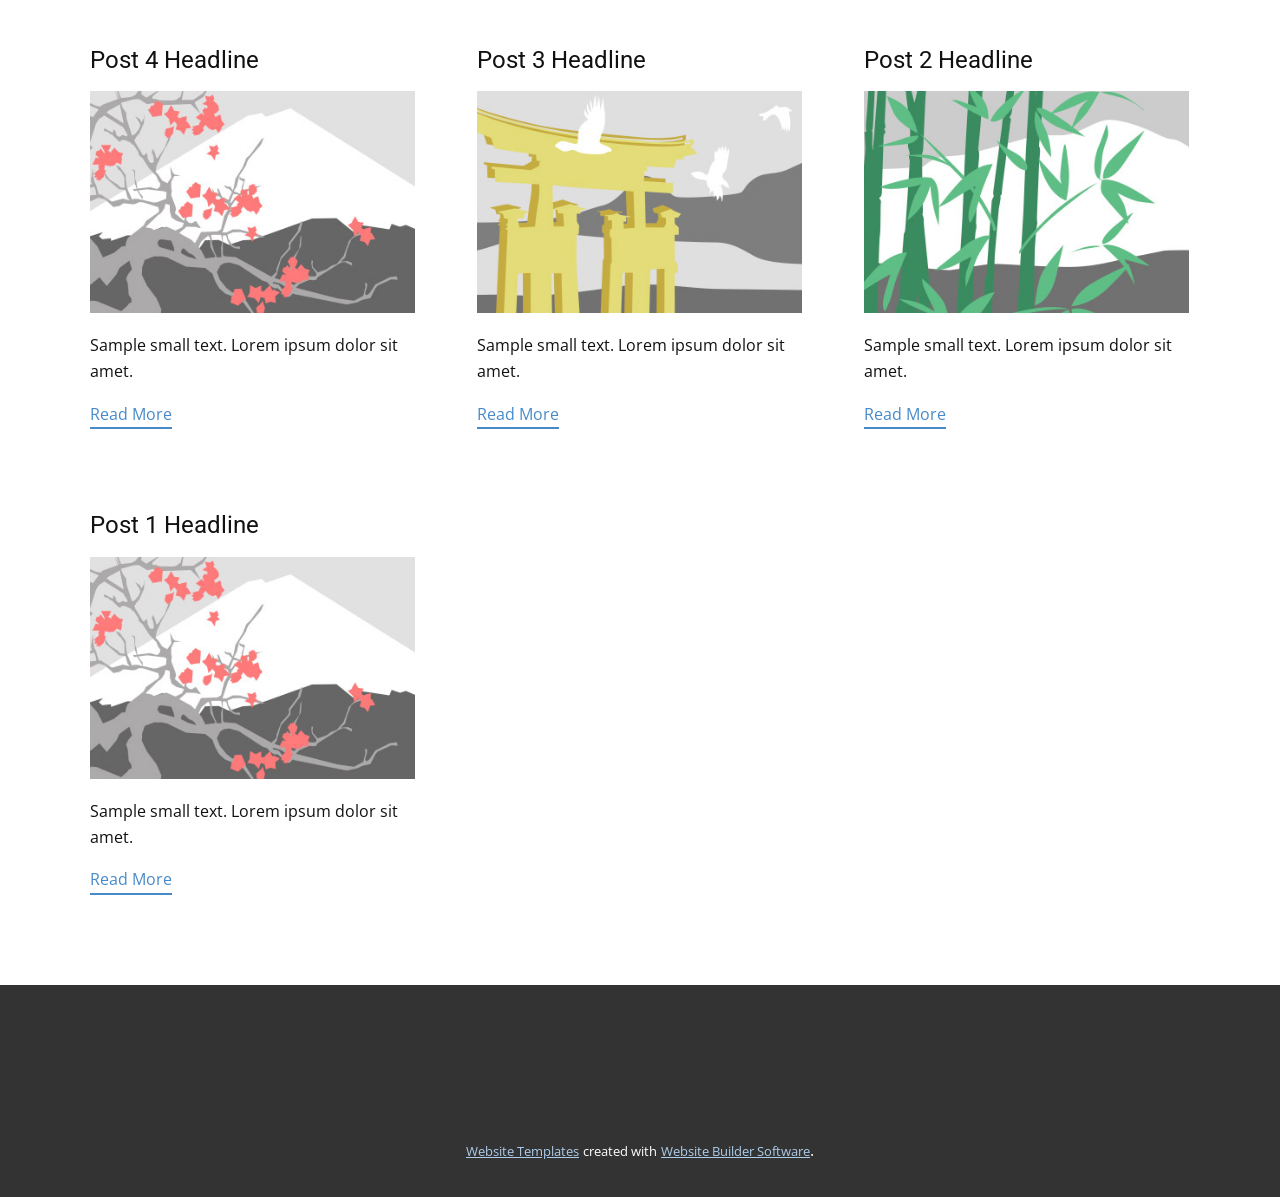
<file: blog/blog.html>
<html style="font-size: 16px;" lang="en"><head>
    <meta name="viewport" content="width=device-width, initial-scale=1.0">
    <meta charset="utf-8">
    <meta name="keywords" content="">
    <meta name="description" content="">
    <title>Blog Template</title>
    <link rel="stylesheet" href="../nicepage.css" media="screen">
<link rel="stylesheet" href="../Blog-Template.css" media="screen">
    <script class="u-script" type="text/javascript" src="../jquery.js" defer=""></script>
    <script class="u-script" type="text/javascript" src="../nicepage.js" defer=""></script>
    <meta name="generator" content="Nicepage 4.18.7, nicepage.com">
    <link id="u-theme-google-font" rel="stylesheet" href="https://fonts.googleapis.com/css?family=Roboto:100,100i,300,300i,400,400i,500,500i,700,700i,900,900i|Open+Sans:300,300i,400,400i,500,500i,600,600i,700,700i,800,800i">
    
    
    
    <script type="application/ld+json">{
		"@context": "http://schema.org",
		"@type": "Organization",
		"name": ""
}</script>
    <meta name="theme-color" content="#478ac9">
  </head>
  <body class="u-body u-xl-mode" data-lang="en"><header class="u-align-center-xs u-clearfix u-grey-10 u-header u-header" id="sec-097e"><div class="u-clearfix u-sheet u-sheet-1"></div></header>
    <section class="u-clearfix u-section-1" id="sec-8ae4">
      <div class="u-clearfix u-sheet u-valign-middle u-sheet-1"><!--blog--><!--blog_options_json--><!--{"type":"Recent","source":"","tags":"","count":""}--><!--/blog_options_json-->
        <div class="u-blog u-expanded-width u-repeater u-repeater-1"><!--blog_post-->
          <div class="u-blog-post u-container-style u-repeater-item u-white u-repeater-item-1">
            <div class="u-container-layout u-similar-container u-valign-top u-container-layout-1"><!--blog_post_header-->
              <h4 class="u-blog-control u-text u-text-1">
                <a class="u-post-header-link" href="../blog/post-6.html">Post 6</a>
              </h4><!--/blog_post_header--><!--blog_post_image-->
              <a class="u-post-header-link" href="../blog/post-6.html"><img alt="" class="u-blog-control u-expanded-width u-image u-image-default u-image-1" src="../images/0fd3416c.jpeg"></a><!--/blog_post_image--><!--blog_post_content-->
              <!--/blog_post_content--><!--blog_post_readmore-->
              <a href="../blog/post-6.html" class="u-blog-control u-border-2 u-border-palette-1-base u-btn u-btn-rectangle u-button-style u-none u-btn-1"><!--blog_post_readmore_content--><!--options_json--><!--{"content":"","defaultValue":"Read More"}--><!--/options_json-->Read More<!--/blog_post_readmore_content--></a><!--/blog_post_readmore-->
            </div>
          </div><div class="u-blog-post u-container-style u-repeater-item u-video-cover u-white">
            <div class="u-container-layout u-similar-container u-valign-top u-container-layout-2"><!--blog_post_header-->
              <h4 class="u-blog-control u-text u-text-3">
                <a class="u-post-header-link" href="../blog/post-5.html">Post 6 Headline</a>
              </h4><!--/blog_post_header--><!--blog_post_image-->
              <a class="u-post-header-link" href="../blog/post-5.html"><img alt="" class="u-blog-control u-expanded-width u-image u-image-default u-image-2" src="../images/8ad73f3c.jpeg"></a><!--/blog_post_image--><!--blog_post_content-->
              <div class="u-blog-control u-post-content u-text u-text-4 fr-view">Sample small text. Lorem ipsum dolor sit amet.</div><!--/blog_post_content--><!--blog_post_readmore-->
              <a href="../blog/post-5.html" class="u-blog-control u-border-2 u-border-palette-1-base u-btn u-btn-rectangle u-button-style u-none u-btn-2"><!--blog_post_readmore_content--><!--options_json--><!--{"content":"","defaultValue":"Read More"}--><!--/options_json-->Read More<!--/blog_post_readmore_content--></a><!--/blog_post_readmore-->
            </div>
          </div><div class="u-blog-post u-container-style u-repeater-item u-video-cover u-white">
            <div class="u-container-layout u-similar-container u-valign-top u-container-layout-3"><!--blog_post_header-->
              <h4 class="u-blog-control u-text u-text-5">
                <a class="u-post-header-link" href="../blog/post-4.html">Post 5 Headline</a>
              </h4><!--/blog_post_header--><!--blog_post_image-->
              <a class="u-post-header-link" href="../blog/post-4.html"><img alt="" class="u-blog-control u-expanded-width u-image u-image-default u-image-3" src="../images/68f64b9d.jpeg"></a><!--/blog_post_image--><!--blog_post_content-->
              <div class="u-blog-control u-post-content u-text u-text-6 fr-view">Sample small text. Lorem ipsum dolor sit amet.</div><!--/blog_post_content--><!--blog_post_readmore-->
              <a href="../blog/post-4.html" class="u-blog-control u-border-2 u-border-palette-1-base u-btn u-btn-rectangle u-button-style u-none u-btn-3"><!--blog_post_readmore_content--><!--options_json--><!--{"content":"","defaultValue":"Read More"}--><!--/options_json-->Read More<!--/blog_post_readmore_content--></a><!--/blog_post_readmore-->
            </div>
          </div><div class="u-blog-post u-container-style u-repeater-item u-white u-repeater-item-1">
            <div class="u-container-layout u-similar-container u-valign-top u-container-layout-1"><!--blog_post_header-->
              <h4 class="u-blog-control u-text u-text-1">
                <a class="u-post-header-link" href="../blog/post-3.html">Post 4 Headline</a>
              </h4><!--/blog_post_header--><!--blog_post_image-->
              <a class="u-post-header-link" href="../blog/post-3.html"><img alt="" class="u-blog-control u-expanded-width u-image u-image-default u-image-1" src="../images/0fd3416c.jpeg"></a><!--/blog_post_image--><!--blog_post_content-->
              <div class="u-blog-control u-post-content u-text u-text-2 fr-view">Sample small text. Lorem ipsum dolor sit amet.</div><!--/blog_post_content--><!--blog_post_readmore-->
              <a href="../blog/post-3.html" class="u-blog-control u-border-2 u-border-palette-1-base u-btn u-btn-rectangle u-button-style u-none u-btn-1"><!--blog_post_readmore_content--><!--options_json--><!--{"content":"","defaultValue":"Read More"}--><!--/options_json-->Read More<!--/blog_post_readmore_content--></a><!--/blog_post_readmore-->
            </div>
          </div><div class="u-blog-post u-container-style u-repeater-item u-video-cover u-white">
            <div class="u-container-layout u-similar-container u-valign-top u-container-layout-2"><!--blog_post_header-->
              <h4 class="u-blog-control u-text u-text-3">
                <a class="u-post-header-link" href="../blog/post-2.html">Post 3 Headline</a>
              </h4><!--/blog_post_header--><!--blog_post_image-->
              <a class="u-post-header-link" href="../blog/post-2.html"><img alt="" class="u-blog-control u-expanded-width u-image u-image-default u-image-2" src="../images/8ad73f3c.jpeg"></a><!--/blog_post_image--><!--blog_post_content-->
              <div class="u-blog-control u-post-content u-text u-text-4 fr-view">Sample small text. Lorem ipsum dolor sit amet.</div><!--/blog_post_content--><!--blog_post_readmore-->
              <a href="../blog/post-2.html" class="u-blog-control u-border-2 u-border-palette-1-base u-btn u-btn-rectangle u-button-style u-none u-btn-2"><!--blog_post_readmore_content--><!--options_json--><!--{"content":"","defaultValue":"Read More"}--><!--/options_json-->Read More<!--/blog_post_readmore_content--></a><!--/blog_post_readmore-->
            </div>
          </div><div class="u-blog-post u-container-style u-repeater-item u-video-cover u-white">
            <div class="u-container-layout u-similar-container u-valign-top u-container-layout-3"><!--blog_post_header-->
              <h4 class="u-blog-control u-text u-text-5">
                <a class="u-post-header-link" href="../blog/post-1.html">Post 2 Headline</a>
              </h4><!--/blog_post_header--><!--blog_post_image-->
              <a class="u-post-header-link" href="../blog/post-1.html"><img alt="" class="u-blog-control u-expanded-width u-image u-image-default u-image-3" src="../images/68f64b9d.jpeg"></a><!--/blog_post_image--><!--blog_post_content-->
              <div class="u-blog-control u-post-content u-text u-text-6 fr-view">Sample small text. Lorem ipsum dolor sit amet.</div><!--/blog_post_content--><!--blog_post_readmore-->
              <a href="../blog/post-1.html" class="u-blog-control u-border-2 u-border-palette-1-base u-btn u-btn-rectangle u-button-style u-none u-btn-3"><!--blog_post_readmore_content--><!--options_json--><!--{"content":"","defaultValue":"Read More"}--><!--/options_json-->Read More<!--/blog_post_readmore_content--></a><!--/blog_post_readmore-->
            </div>
          </div><div class="u-blog-post u-container-style u-repeater-item u-white u-repeater-item-1">
            <div class="u-container-layout u-similar-container u-valign-top u-container-layout-1"><!--blog_post_header-->
              <h4 class="u-blog-control u-text u-text-1">
                <a class="u-post-header-link" href="../blog/post.html">Post 1 Headline</a>
              </h4><!--/blog_post_header--><!--blog_post_image-->
              <a class="u-post-header-link" href="../blog/post.html"><img alt="" class="u-blog-control u-expanded-width u-image u-image-default u-image-1" src="../images/0fd3416c.jpeg"></a><!--/blog_post_image--><!--blog_post_content-->
              <div class="u-blog-control u-post-content u-text u-text-2 fr-view">Sample small text. Lorem ipsum dolor sit amet.</div><!--/blog_post_content--><!--blog_post_readmore-->
              <a href="../blog/post.html" class="u-blog-control u-border-2 u-border-palette-1-base u-btn u-btn-rectangle u-button-style u-none u-btn-1"><!--blog_post_readmore_content--><!--options_json--><!--{"content":"","defaultValue":"Read More"}--><!--/options_json-->Read More<!--/blog_post_readmore_content--></a><!--/blog_post_readmore-->
            </div>
          </div><!--/blog_post--><!--blog_post-->
          <!--/blog_post--><!--blog_post-->
          <!--/blog_post-->
        </div><!--/blog-->
      </div>
    </section>
    
    
    
    <footer class="u-align-center u-clearfix u-footer u-grey-80 u-footer" id="sec-255e"><div class="u-align-left-xs u-clearfix u-sheet u-sheet-1"></div></footer>
    <section class="u-backlink u-clearfix u-grey-80">
      <a class="u-link" href="https://nicepage.com/website-templates" target="_blank">
        <span>Website Templates</span>
      </a>
      <p class="u-text">
        <span>created with</span>
      </p>
      <a class="u-link" href="" target="_blank">
        <span>Website Builder Software</span>
      </a>. 
    </section>
  
</body></html>
</file>
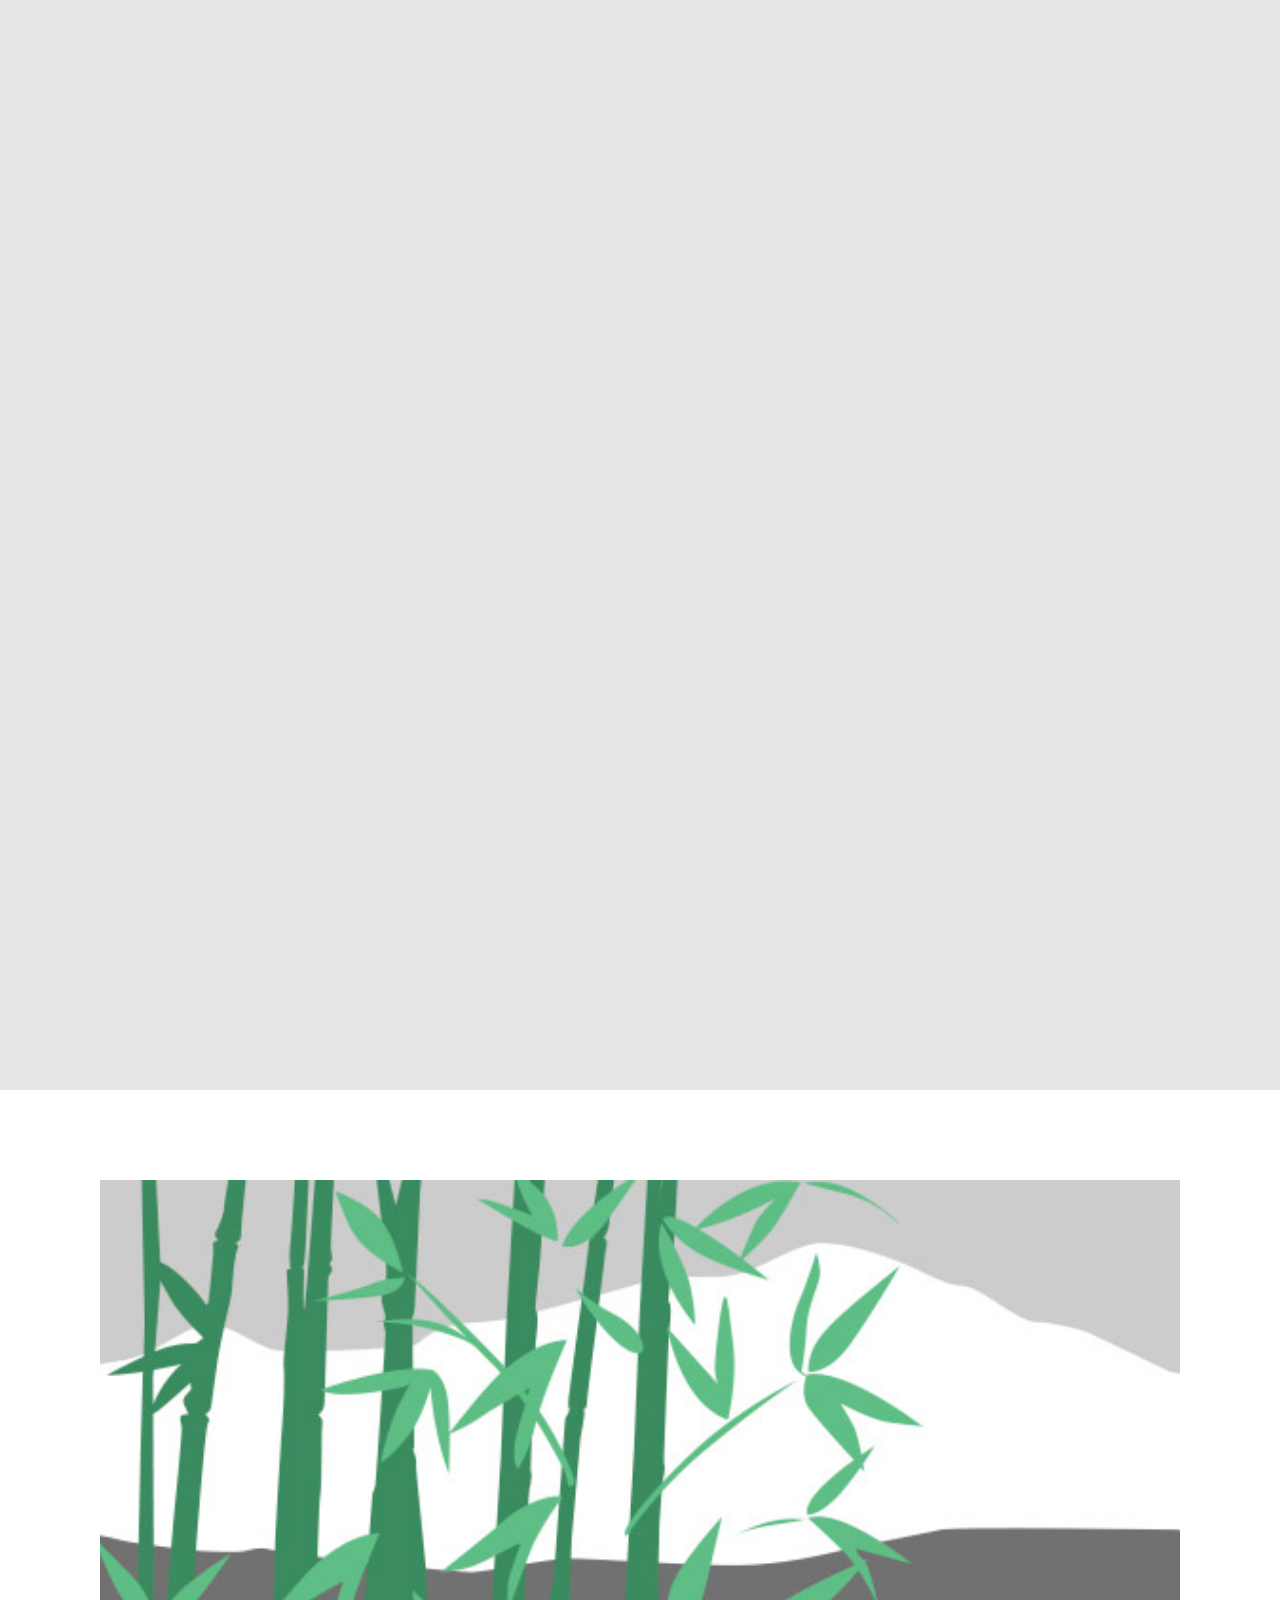
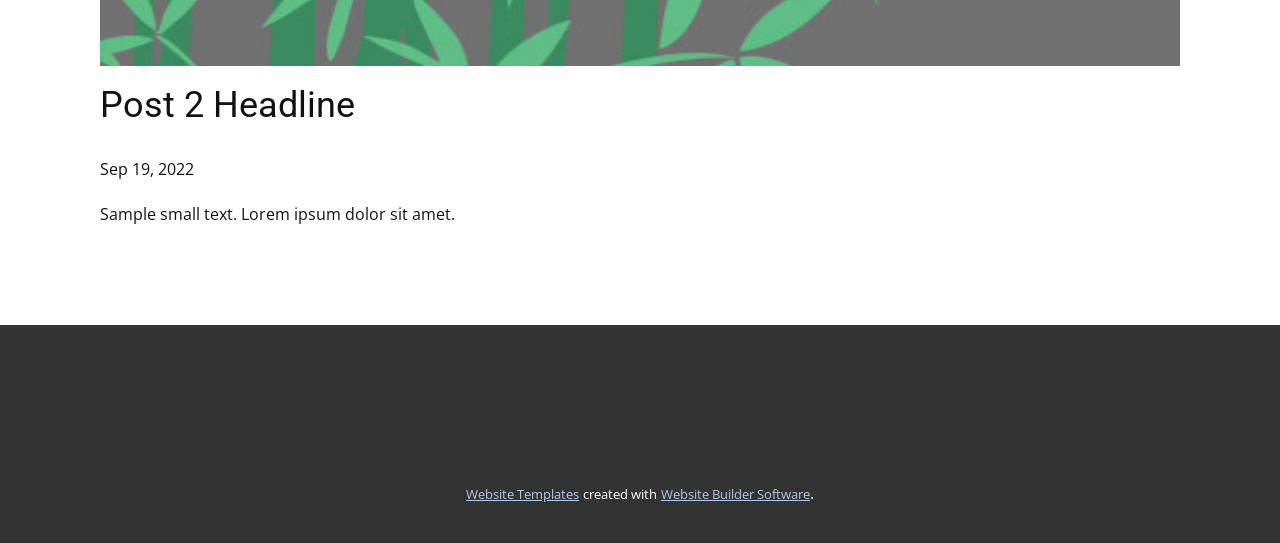
<file: blog/post-1.html>
<!doctype html>
<html style="font-size: 16px;" lang="en"><head>
    <meta name="viewport" content="width=device-width, initial-scale=1.0">
    <meta charset="utf-8">
    <meta name="keywords" content="Post 1 Headline">
    <meta name="description" content="">
    <title>Post 2 Headline</title>
    <link rel="stylesheet" href="../nicepage.css" media="screen">
<link rel="stylesheet" href="../Post-Template.css" media="screen">
    <script class="u-script" type="text/javascript" src="../jquery.js" defer=""></script>
    <script class="u-script" type="text/javascript" src="../nicepage.js" defer=""></script>
    <meta name="generator" content="Nicepage 4.18.7, nicepage.com">
    <link id="u-theme-google-font" rel="stylesheet" href="https://fonts.googleapis.com/css?family=Roboto:100,100i,300,300i,400,400i,500,500i,700,700i,900,900i|Open+Sans:300,300i,400,400i,500,500i,600,600i,700,700i,800,800i">
    
    
    
    <script type="application/ld+json">{
		"@context": "http://schema.org",
		"@type": "Organization",
		"name": ""
}</script>
    <meta name="theme-color" content="#478ac9">
  </head>
  <body class="u-body u-xl-mode" data-lang="en"><header class="u-align-center-xs u-clearfix u-grey-10 u-header u-header" id="sec-097e"><div class="u-clearfix u-sheet u-sheet-1"></div></header>
    <section class="u-align-center u-clearfix u-section-1" id="sec-cd18">
      <div class="u-clearfix u-sheet u-valign-middle-md u-valign-middle-sm u-valign-middle-xs u-sheet-1"><!--post_details--><!--post_details_options_json--><!--{"source":""}--><!--/post_details_options_json--><!--blog_post-->
        <div class="u-container-style u-expanded-width u-post-details u-post-details-1">
          <div class="u-container-layout u-valign-middle u-container-layout-1"><!--blog_post_image-->
            <img alt="" class="u-blog-control u-expanded-width u-image u-image-default u-image-1" src="../images/68f64b9d.jpeg"><!--/blog_post_image--><!--blog_post_header-->
            <h2 class="u-blog-control u-text u-text-1">Post 2 Headline</h2><!--/blog_post_header--><!--blog_post_metadata-->
            <div class="u-blog-control u-metadata u-metadata-1"><!--blog_post_metadata_date-->
              <span class="u-meta-date u-meta-icon">Sep 19, 2022</span><!--/blog_post_metadata_date--><!--blog_post_metadata_category-->
              <!--/blog_post_metadata_category--><!--blog_post_metadata_comments-->
              <!--/blog_post_metadata_comments-->
            </div><!--/blog_post_metadata--><!--blog_post_content-->
            <div class="u-align-justify u-blog-control u-post-content u-text u-text-2 fr-view">
  Sample small text. Lorem ipsum dolor sit amet.
  </div><!--/blog_post_content-->
          </div>
        </div><!--/blog_post--><!--/post_details-->
      </div>
    </section>
    
    
    
    <footer class="u-align-center u-clearfix u-footer u-grey-80 u-footer" id="sec-255e"><div class="u-align-left-xs u-clearfix u-sheet u-sheet-1"></div></footer>
    <section class="u-backlink u-clearfix u-grey-80">
      <a class="u-link" href="https://nicepage.com/website-templates" target="_blank">
        <span>Website Templates</span>
      </a>
      <p class="u-text">
        <span>created with</span>
      </p>
      <a class="u-link" href="" target="_blank">
        <span>Website Builder Software</span>
      </a>. 
    </section>
  
</body></html>
</file>
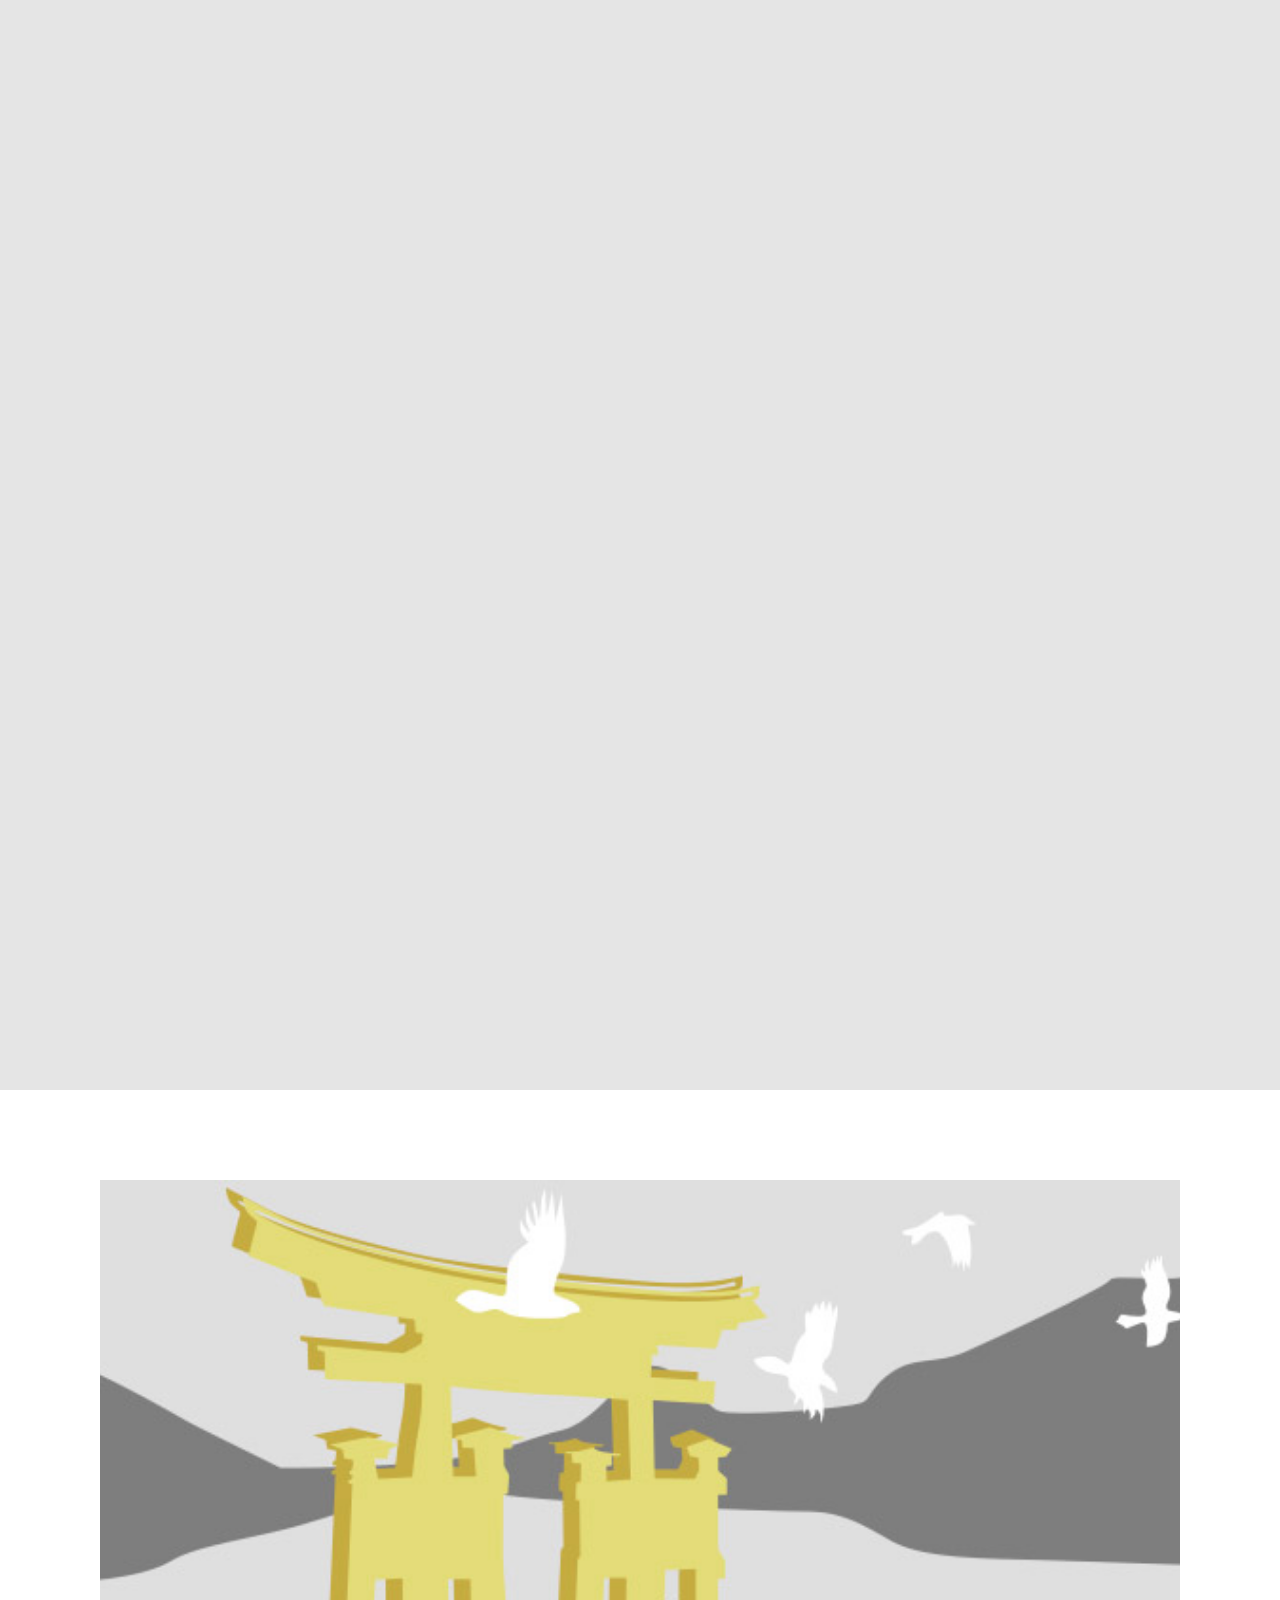
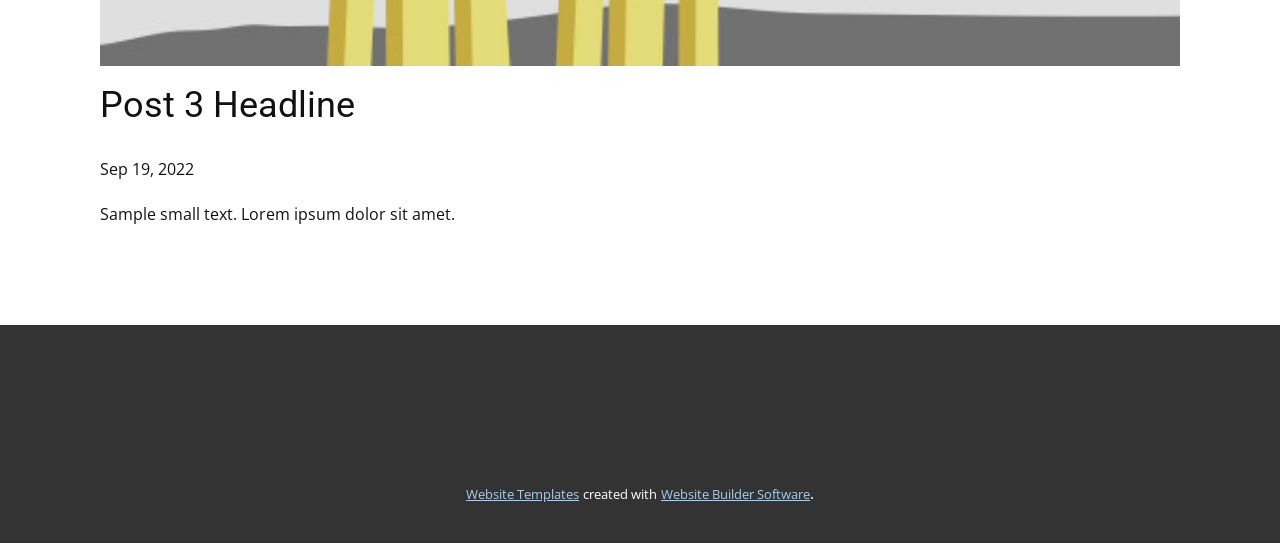
<file: blog/post-2.html>
<!doctype html>
<html style="font-size: 16px;" lang="en"><head>
    <meta name="viewport" content="width=device-width, initial-scale=1.0">
    <meta charset="utf-8">
    <meta name="keywords" content="Post 1 Headline">
    <meta name="description" content="">
    <title>Post 3 Headline</title>
    <link rel="stylesheet" href="../nicepage.css" media="screen">
<link rel="stylesheet" href="../Post-Template.css" media="screen">
    <script class="u-script" type="text/javascript" src="../jquery.js" defer=""></script>
    <script class="u-script" type="text/javascript" src="../nicepage.js" defer=""></script>
    <meta name="generator" content="Nicepage 4.18.7, nicepage.com">
    <link id="u-theme-google-font" rel="stylesheet" href="https://fonts.googleapis.com/css?family=Roboto:100,100i,300,300i,400,400i,500,500i,700,700i,900,900i|Open+Sans:300,300i,400,400i,500,500i,600,600i,700,700i,800,800i">
    
    
    
    <script type="application/ld+json">{
		"@context": "http://schema.org",
		"@type": "Organization",
		"name": ""
}</script>
    <meta name="theme-color" content="#478ac9">
  </head>
  <body class="u-body u-xl-mode" data-lang="en"><header class="u-align-center-xs u-clearfix u-grey-10 u-header u-header" id="sec-097e"><div class="u-clearfix u-sheet u-sheet-1"></div></header>
    <section class="u-align-center u-clearfix u-section-1" id="sec-cd18">
      <div class="u-clearfix u-sheet u-valign-middle-md u-valign-middle-sm u-valign-middle-xs u-sheet-1"><!--post_details--><!--post_details_options_json--><!--{"source":""}--><!--/post_details_options_json--><!--blog_post-->
        <div class="u-container-style u-expanded-width u-post-details u-post-details-1">
          <div class="u-container-layout u-valign-middle u-container-layout-1"><!--blog_post_image-->
            <img alt="" class="u-blog-control u-expanded-width u-image u-image-default u-image-1" src="../images/8ad73f3c.jpeg"><!--/blog_post_image--><!--blog_post_header-->
            <h2 class="u-blog-control u-text u-text-1">Post 3 Headline</h2><!--/blog_post_header--><!--blog_post_metadata-->
            <div class="u-blog-control u-metadata u-metadata-1"><!--blog_post_metadata_date-->
              <span class="u-meta-date u-meta-icon">Sep 19, 2022</span><!--/blog_post_metadata_date--><!--blog_post_metadata_category-->
              <!--/blog_post_metadata_category--><!--blog_post_metadata_comments-->
              <!--/blog_post_metadata_comments-->
            </div><!--/blog_post_metadata--><!--blog_post_content-->
            <div class="u-align-justify u-blog-control u-post-content u-text u-text-2 fr-view">
  Sample small text. Lorem ipsum dolor sit amet.
  </div><!--/blog_post_content-->
          </div>
        </div><!--/blog_post--><!--/post_details-->
      </div>
    </section>
    
    
    
    <footer class="u-align-center u-clearfix u-footer u-grey-80 u-footer" id="sec-255e"><div class="u-align-left-xs u-clearfix u-sheet u-sheet-1"></div></footer>
    <section class="u-backlink u-clearfix u-grey-80">
      <a class="u-link" href="https://nicepage.com/website-templates" target="_blank">
        <span>Website Templates</span>
      </a>
      <p class="u-text">
        <span>created with</span>
      </p>
      <a class="u-link" href="" target="_blank">
        <span>Website Builder Software</span>
      </a>. 
    </section>
  
</body></html>
</file>
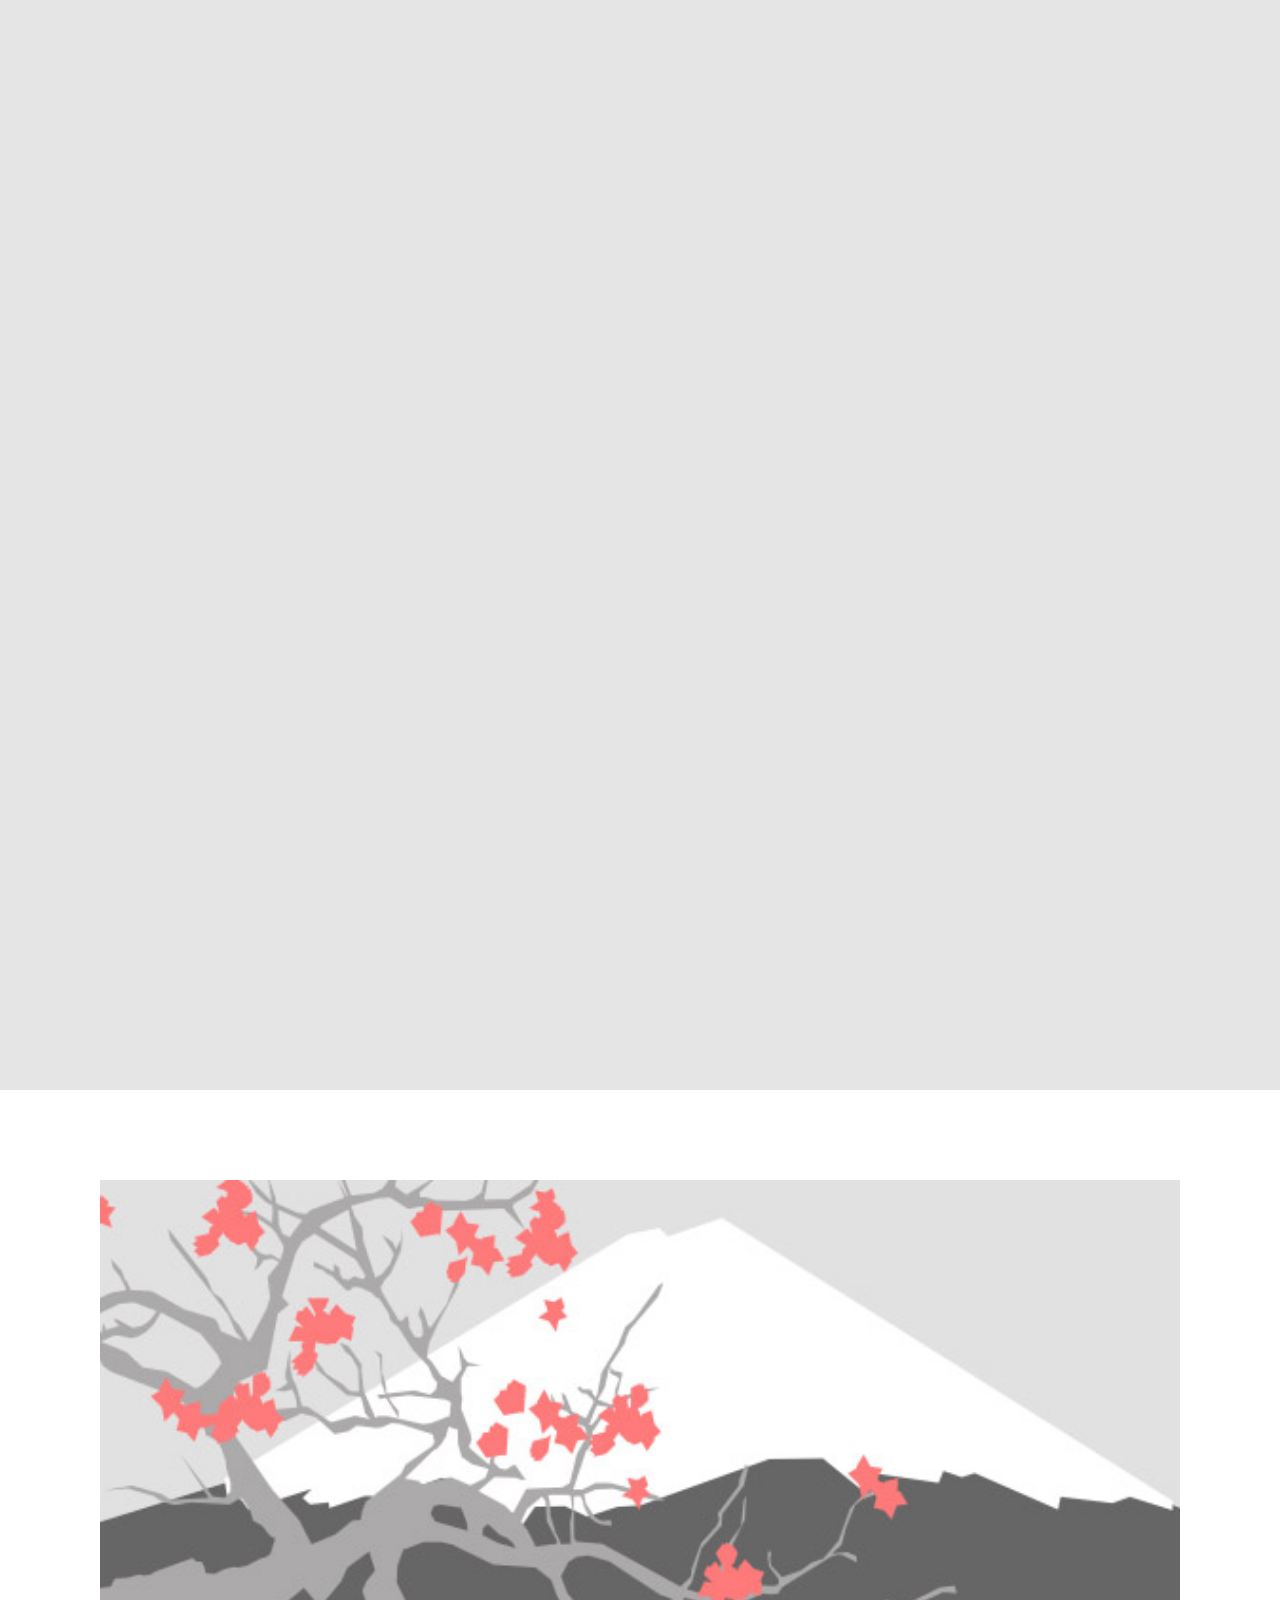
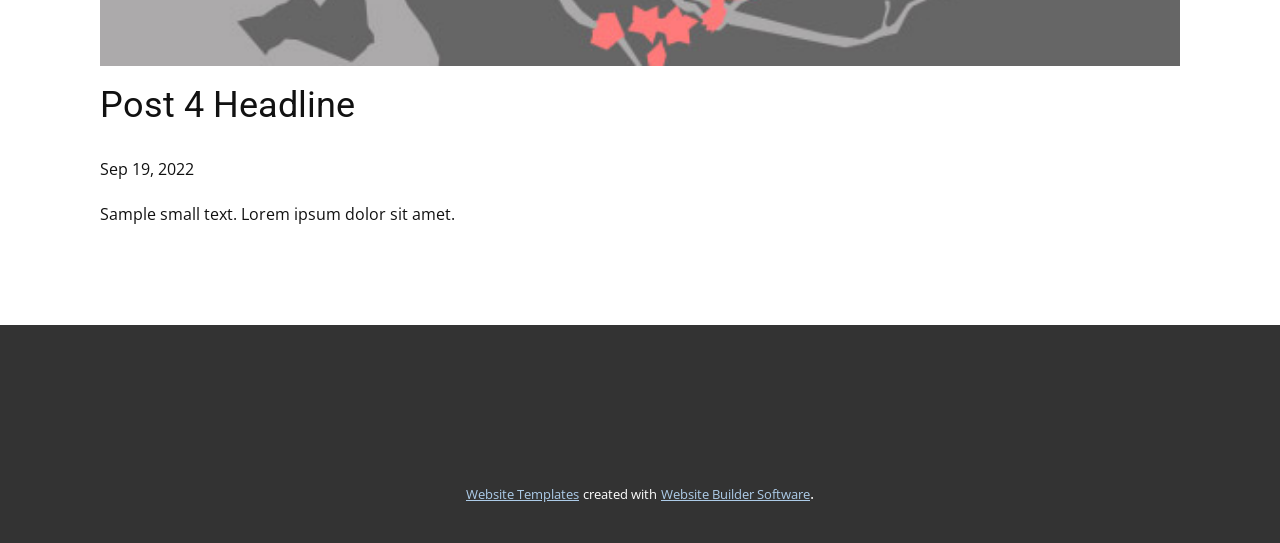
<file: blog/post-3.html>
<!doctype html>
<html style="font-size: 16px;" lang="en"><head>
    <meta name="viewport" content="width=device-width, initial-scale=1.0">
    <meta charset="utf-8">
    <meta name="keywords" content="Post 1 Headline">
    <meta name="description" content="">
    <title>Post 4 Headline</title>
    <link rel="stylesheet" href="../nicepage.css" media="screen">
<link rel="stylesheet" href="../Post-Template.css" media="screen">
    <script class="u-script" type="text/javascript" src="../jquery.js" defer=""></script>
    <script class="u-script" type="text/javascript" src="../nicepage.js" defer=""></script>
    <meta name="generator" content="Nicepage 4.18.7, nicepage.com">
    <link id="u-theme-google-font" rel="stylesheet" href="https://fonts.googleapis.com/css?family=Roboto:100,100i,300,300i,400,400i,500,500i,700,700i,900,900i|Open+Sans:300,300i,400,400i,500,500i,600,600i,700,700i,800,800i">
    
    
    
    <script type="application/ld+json">{
		"@context": "http://schema.org",
		"@type": "Organization",
		"name": ""
}</script>
    <meta name="theme-color" content="#478ac9">
  </head>
  <body class="u-body u-xl-mode" data-lang="en"><header class="u-align-center-xs u-clearfix u-grey-10 u-header u-header" id="sec-097e"><div class="u-clearfix u-sheet u-sheet-1"></div></header>
    <section class="u-align-center u-clearfix u-section-1" id="sec-cd18">
      <div class="u-clearfix u-sheet u-valign-middle-md u-valign-middle-sm u-valign-middle-xs u-sheet-1"><!--post_details--><!--post_details_options_json--><!--{"source":""}--><!--/post_details_options_json--><!--blog_post-->
        <div class="u-container-style u-expanded-width u-post-details u-post-details-1">
          <div class="u-container-layout u-valign-middle u-container-layout-1"><!--blog_post_image-->
            <img alt="" class="u-blog-control u-expanded-width u-image u-image-default u-image-1" src="../images/0fd3416c.jpeg"><!--/blog_post_image--><!--blog_post_header-->
            <h2 class="u-blog-control u-text u-text-1">Post 4 Headline</h2><!--/blog_post_header--><!--blog_post_metadata-->
            <div class="u-blog-control u-metadata u-metadata-1"><!--blog_post_metadata_date-->
              <span class="u-meta-date u-meta-icon">Sep 19, 2022</span><!--/blog_post_metadata_date--><!--blog_post_metadata_category-->
              <!--/blog_post_metadata_category--><!--blog_post_metadata_comments-->
              <!--/blog_post_metadata_comments-->
            </div><!--/blog_post_metadata--><!--blog_post_content-->
            <div class="u-align-justify u-blog-control u-post-content u-text u-text-2 fr-view">
  Sample small text. Lorem ipsum dolor sit amet.
  </div><!--/blog_post_content-->
          </div>
        </div><!--/blog_post--><!--/post_details-->
      </div>
    </section>
    
    
    
    <footer class="u-align-center u-clearfix u-footer u-grey-80 u-footer" id="sec-255e"><div class="u-align-left-xs u-clearfix u-sheet u-sheet-1"></div></footer>
    <section class="u-backlink u-clearfix u-grey-80">
      <a class="u-link" href="https://nicepage.com/website-templates" target="_blank">
        <span>Website Templates</span>
      </a>
      <p class="u-text">
        <span>created with</span>
      </p>
      <a class="u-link" href="" target="_blank">
        <span>Website Builder Software</span>
      </a>. 
    </section>
  
</body></html>
</file>
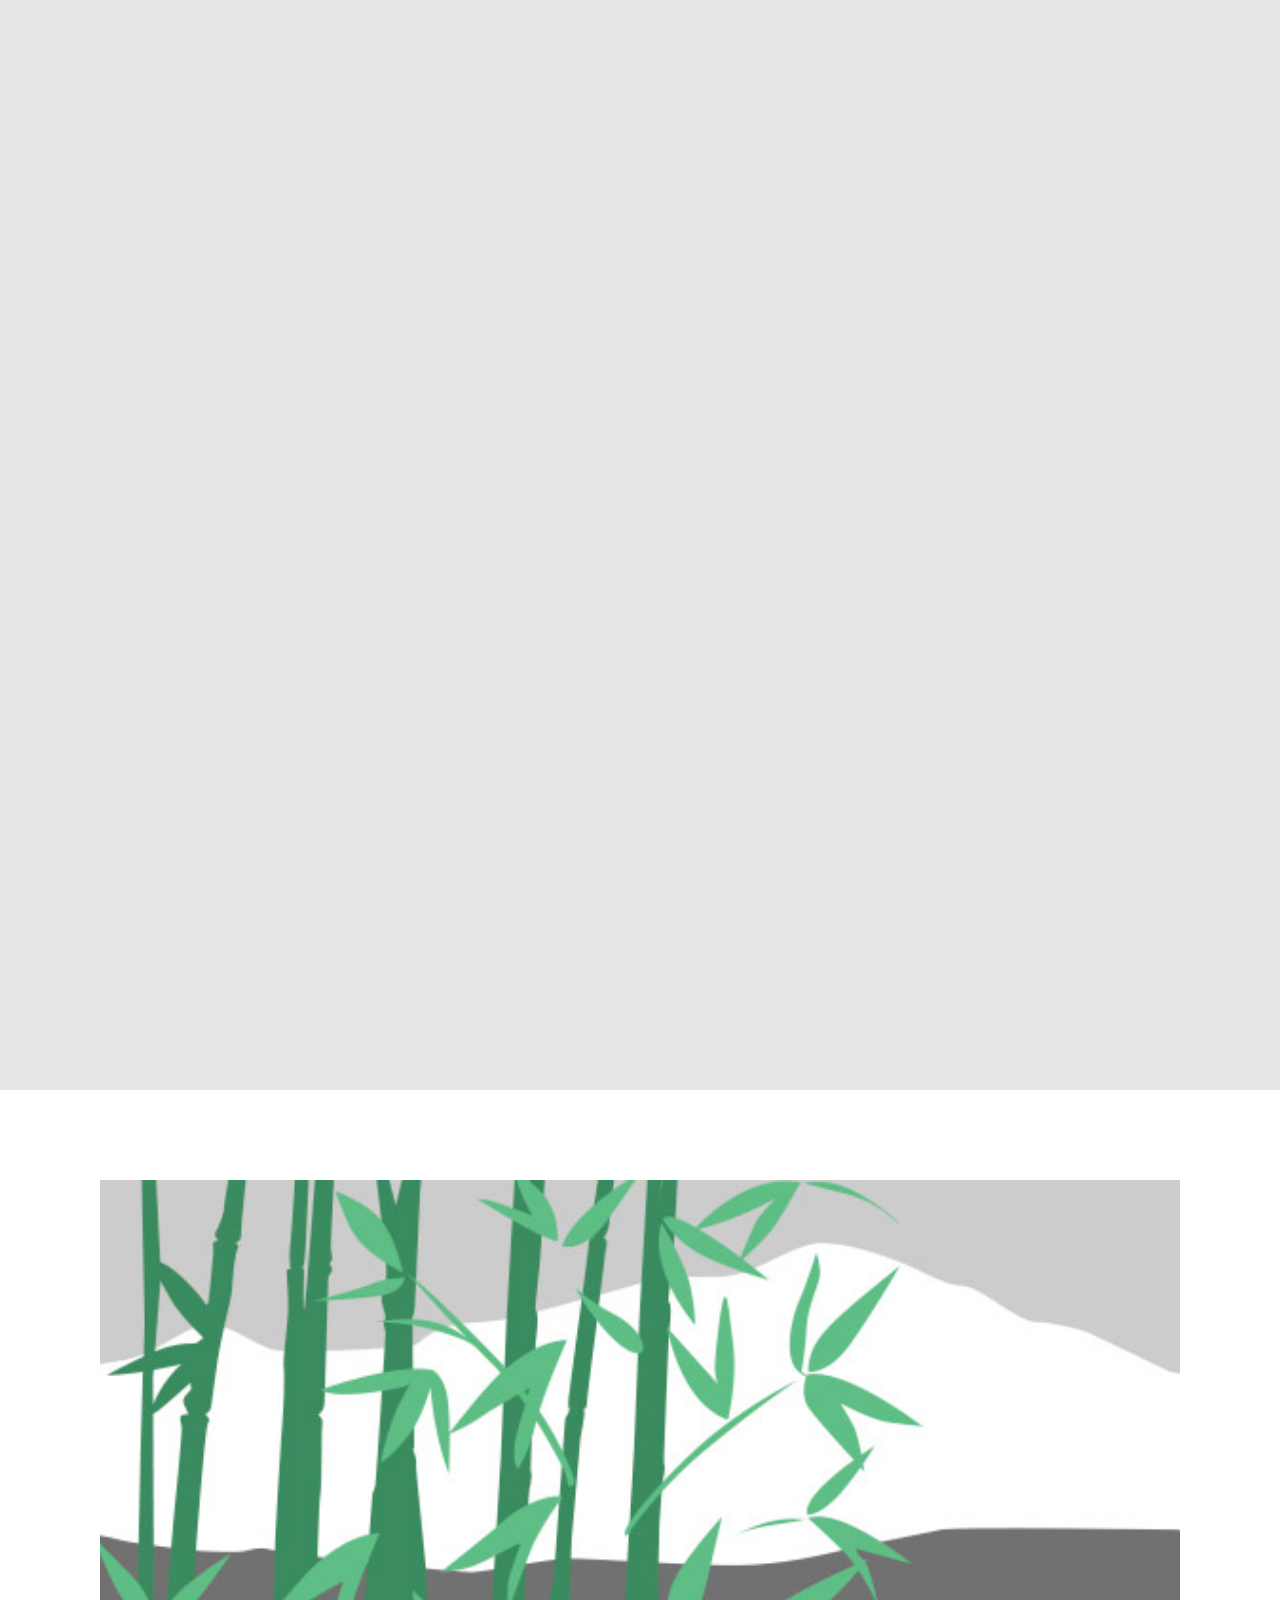
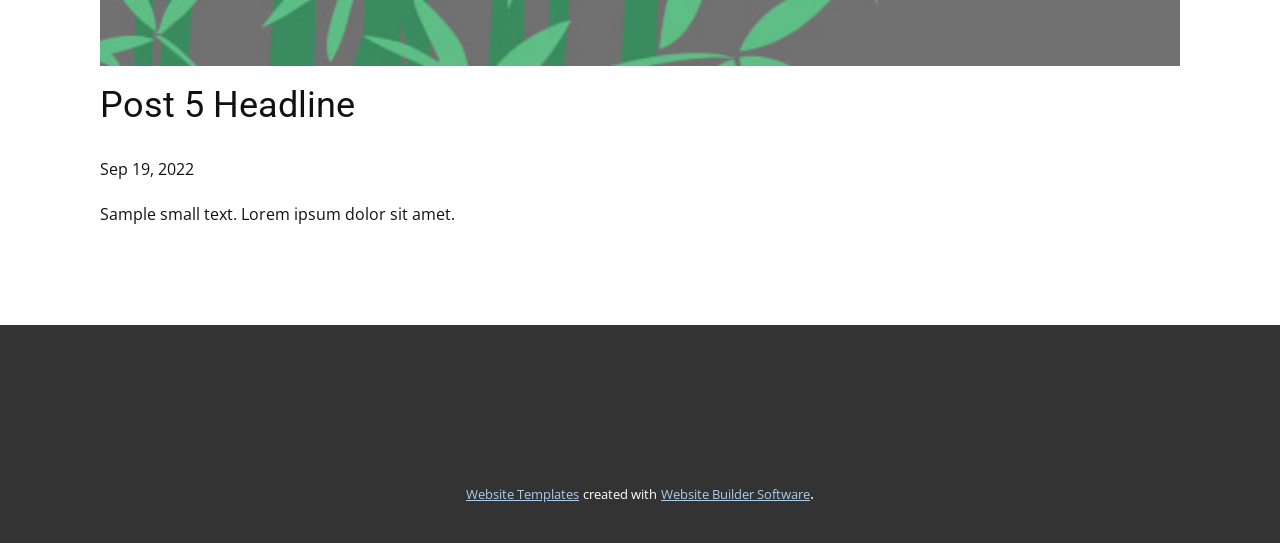
<file: blog/post-4.html>
<!doctype html>
<html style="font-size: 16px;" lang="en"><head>
    <meta name="viewport" content="width=device-width, initial-scale=1.0">
    <meta charset="utf-8">
    <meta name="keywords" content="Post 1 Headline">
    <meta name="description" content="">
    <title>Post 5 Headline</title>
    <link rel="stylesheet" href="../nicepage.css" media="screen">
<link rel="stylesheet" href="../Post-Template.css" media="screen">
    <script class="u-script" type="text/javascript" src="../jquery.js" defer=""></script>
    <script class="u-script" type="text/javascript" src="../nicepage.js" defer=""></script>
    <meta name="generator" content="Nicepage 4.18.7, nicepage.com">
    <link id="u-theme-google-font" rel="stylesheet" href="https://fonts.googleapis.com/css?family=Roboto:100,100i,300,300i,400,400i,500,500i,700,700i,900,900i|Open+Sans:300,300i,400,400i,500,500i,600,600i,700,700i,800,800i">
    
    
    
    <script type="application/ld+json">{
		"@context": "http://schema.org",
		"@type": "Organization",
		"name": ""
}</script>
    <meta name="theme-color" content="#478ac9">
  </head>
  <body class="u-body u-xl-mode" data-lang="en"><header class="u-align-center-xs u-clearfix u-grey-10 u-header u-header" id="sec-097e"><div class="u-clearfix u-sheet u-sheet-1"></div></header>
    <section class="u-align-center u-clearfix u-section-1" id="sec-cd18">
      <div class="u-clearfix u-sheet u-valign-middle-md u-valign-middle-sm u-valign-middle-xs u-sheet-1"><!--post_details--><!--post_details_options_json--><!--{"source":""}--><!--/post_details_options_json--><!--blog_post-->
        <div class="u-container-style u-expanded-width u-post-details u-post-details-1">
          <div class="u-container-layout u-valign-middle u-container-layout-1"><!--blog_post_image-->
            <img alt="" class="u-blog-control u-expanded-width u-image u-image-default u-image-1" src="../images/68f64b9d.jpeg"><!--/blog_post_image--><!--blog_post_header-->
            <h2 class="u-blog-control u-text u-text-1">Post 5 Headline</h2><!--/blog_post_header--><!--blog_post_metadata-->
            <div class="u-blog-control u-metadata u-metadata-1"><!--blog_post_metadata_date-->
              <span class="u-meta-date u-meta-icon">Sep 19, 2022</span><!--/blog_post_metadata_date--><!--blog_post_metadata_category-->
              <!--/blog_post_metadata_category--><!--blog_post_metadata_comments-->
              <!--/blog_post_metadata_comments-->
            </div><!--/blog_post_metadata--><!--blog_post_content-->
            <div class="u-align-justify u-blog-control u-post-content u-text u-text-2 fr-view">
  Sample small text. Lorem ipsum dolor sit amet.
  </div><!--/blog_post_content-->
          </div>
        </div><!--/blog_post--><!--/post_details-->
      </div>
    </section>
    
    
    
    <footer class="u-align-center u-clearfix u-footer u-grey-80 u-footer" id="sec-255e"><div class="u-align-left-xs u-clearfix u-sheet u-sheet-1"></div></footer>
    <section class="u-backlink u-clearfix u-grey-80">
      <a class="u-link" href="https://nicepage.com/website-templates" target="_blank">
        <span>Website Templates</span>
      </a>
      <p class="u-text">
        <span>created with</span>
      </p>
      <a class="u-link" href="" target="_blank">
        <span>Website Builder Software</span>
      </a>. 
    </section>
  
</body></html>
</file>
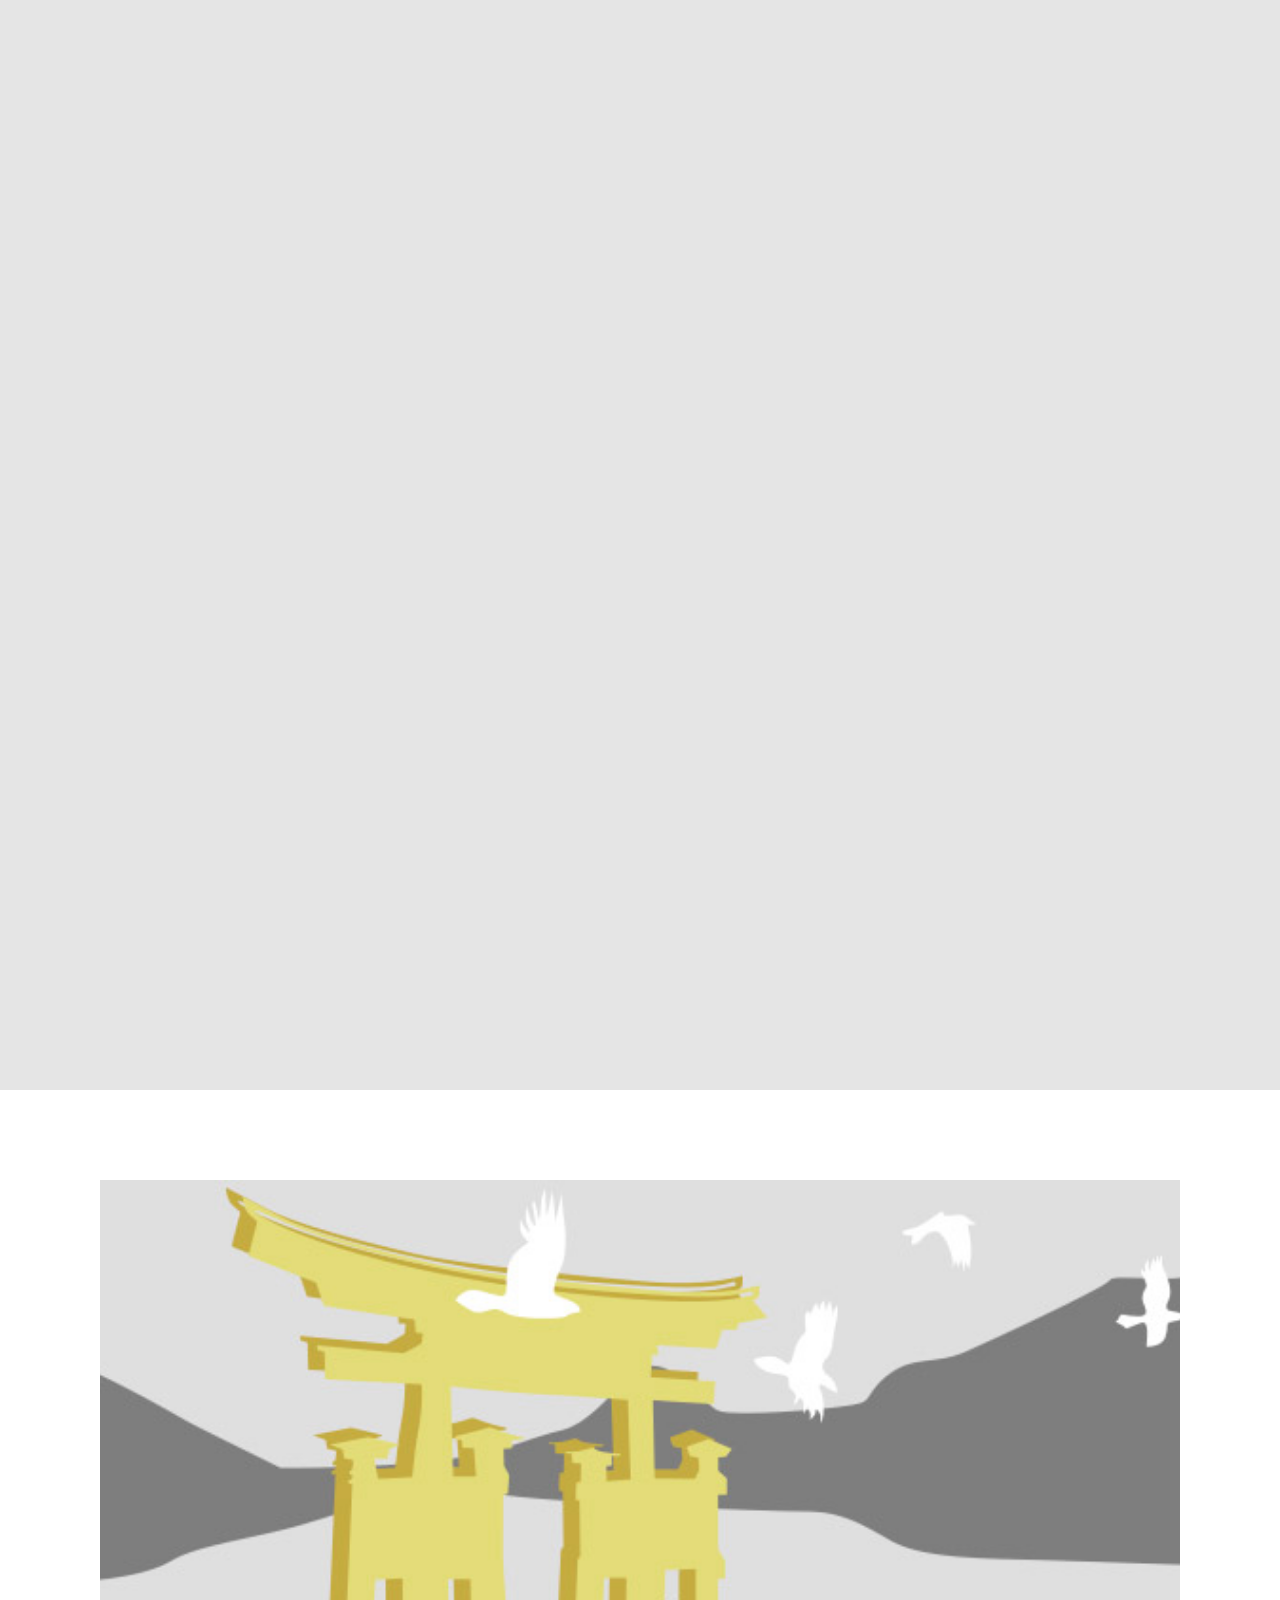
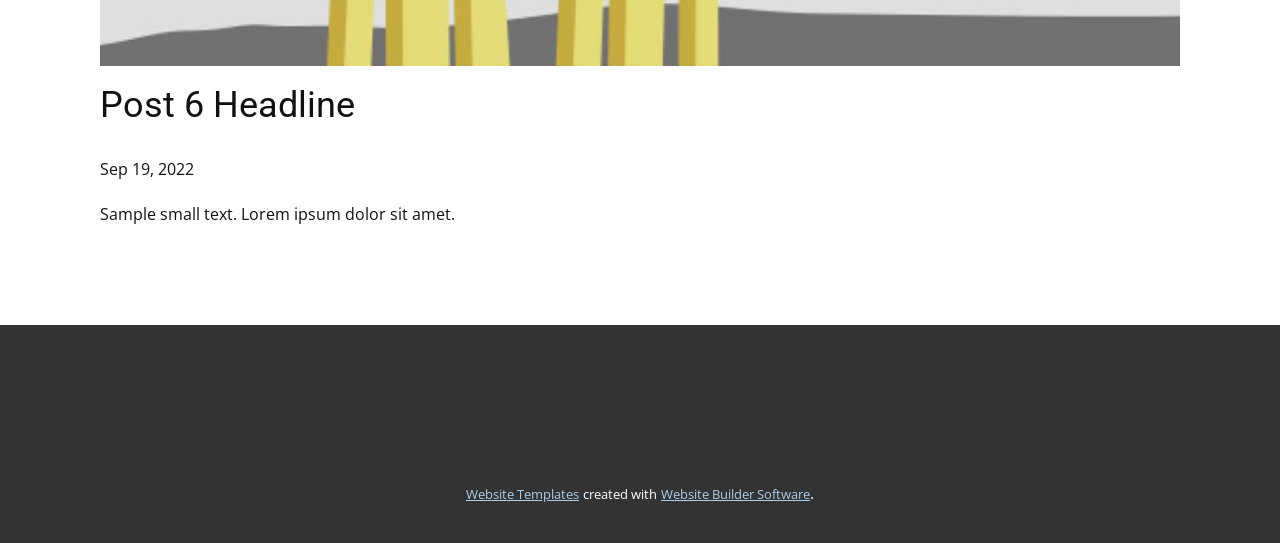
<file: blog/post-5.html>
<!doctype html>
<html style="font-size: 16px;" lang="en"><head>
    <meta name="viewport" content="width=device-width, initial-scale=1.0">
    <meta charset="utf-8">
    <meta name="keywords" content="Post 1 Headline">
    <meta name="description" content="">
    <title>Post 6 Headline</title>
    <link rel="stylesheet" href="../nicepage.css" media="screen">
<link rel="stylesheet" href="../Post-Template.css" media="screen">
    <script class="u-script" type="text/javascript" src="../jquery.js" defer=""></script>
    <script class="u-script" type="text/javascript" src="../nicepage.js" defer=""></script>
    <meta name="generator" content="Nicepage 4.18.7, nicepage.com">
    <link id="u-theme-google-font" rel="stylesheet" href="https://fonts.googleapis.com/css?family=Roboto:100,100i,300,300i,400,400i,500,500i,700,700i,900,900i|Open+Sans:300,300i,400,400i,500,500i,600,600i,700,700i,800,800i">
    
    
    
    <script type="application/ld+json">{
		"@context": "http://schema.org",
		"@type": "Organization",
		"name": ""
}</script>
    <meta name="theme-color" content="#478ac9">
  </head>
  <body class="u-body u-xl-mode" data-lang="en"><header class="u-align-center-xs u-clearfix u-grey-10 u-header u-header" id="sec-097e"><div class="u-clearfix u-sheet u-sheet-1"></div></header>
    <section class="u-align-center u-clearfix u-section-1" id="sec-cd18">
      <div class="u-clearfix u-sheet u-valign-middle-md u-valign-middle-sm u-valign-middle-xs u-sheet-1"><!--post_details--><!--post_details_options_json--><!--{"source":""}--><!--/post_details_options_json--><!--blog_post-->
        <div class="u-container-style u-expanded-width u-post-details u-post-details-1">
          <div class="u-container-layout u-valign-middle u-container-layout-1"><!--blog_post_image-->
            <img alt="" class="u-blog-control u-expanded-width u-image u-image-default u-image-1" src="../images/8ad73f3c.jpeg"><!--/blog_post_image--><!--blog_post_header-->
            <h2 class="u-blog-control u-text u-text-1">Post 6 Headline</h2><!--/blog_post_header--><!--blog_post_metadata-->
            <div class="u-blog-control u-metadata u-metadata-1"><!--blog_post_metadata_date-->
              <span class="u-meta-date u-meta-icon">Sep 19, 2022</span><!--/blog_post_metadata_date--><!--blog_post_metadata_category-->
              <!--/blog_post_metadata_category--><!--blog_post_metadata_comments-->
              <!--/blog_post_metadata_comments-->
            </div><!--/blog_post_metadata--><!--blog_post_content-->
            <div class="u-align-justify u-blog-control u-post-content u-text u-text-2 fr-view">
  Sample small text. Lorem ipsum dolor sit amet.
  </div><!--/blog_post_content-->
          </div>
        </div><!--/blog_post--><!--/post_details-->
      </div>
    </section>
    
    
    
    <footer class="u-align-center u-clearfix u-footer u-grey-80 u-footer" id="sec-255e"><div class="u-align-left-xs u-clearfix u-sheet u-sheet-1"></div></footer>
    <section class="u-backlink u-clearfix u-grey-80">
      <a class="u-link" href="https://nicepage.com/website-templates" target="_blank">
        <span>Website Templates</span>
      </a>
      <p class="u-text">
        <span>created with</span>
      </p>
      <a class="u-link" href="" target="_blank">
        <span>Website Builder Software</span>
      </a>. 
    </section>
  
</body></html>
</file>
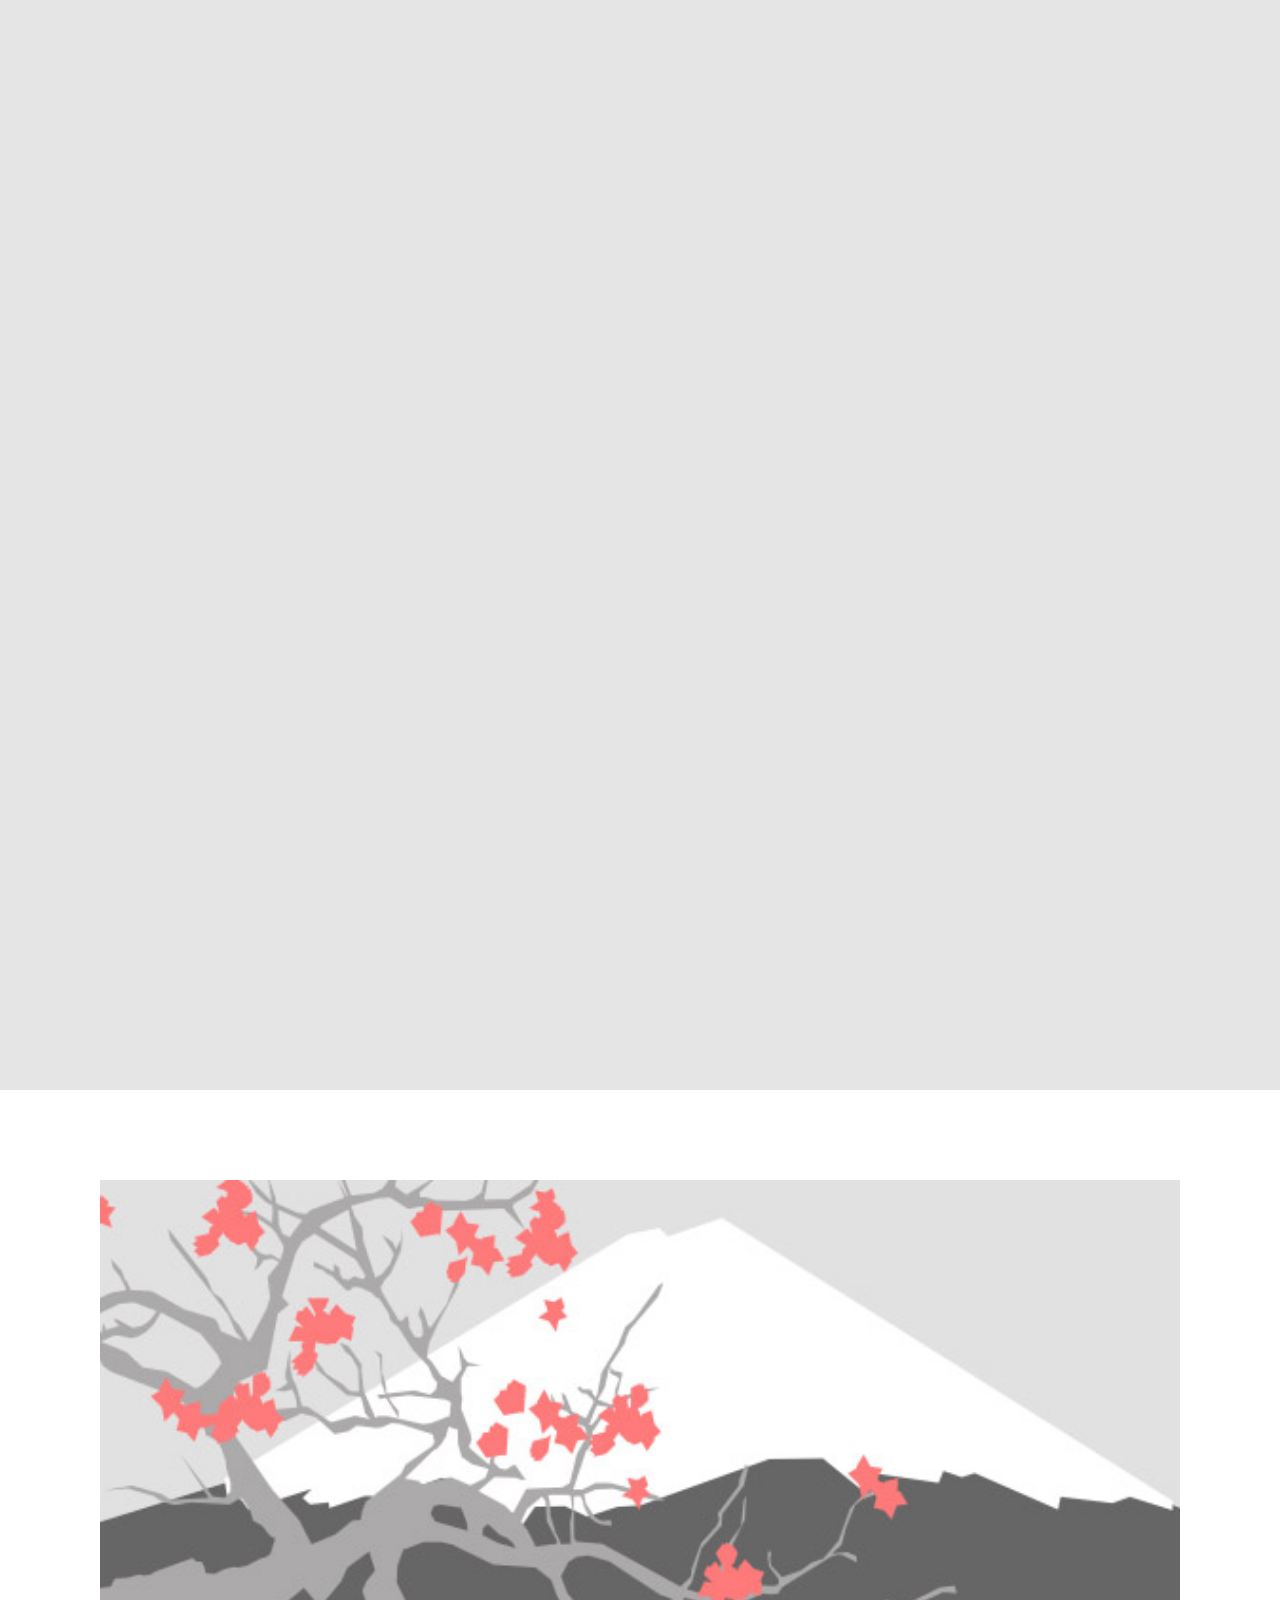
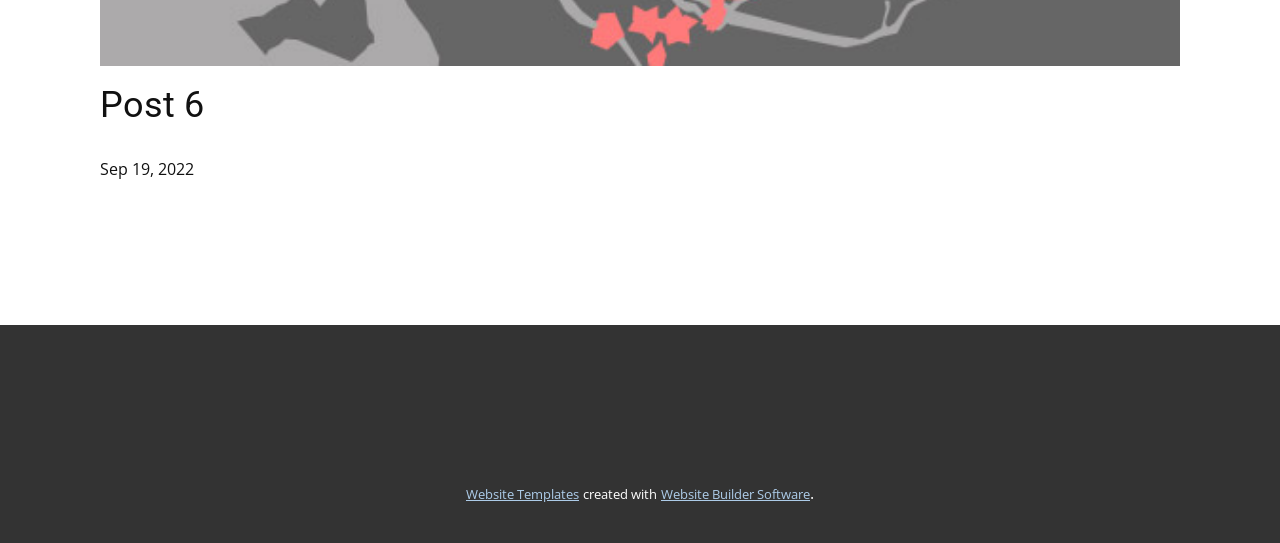
<file: blog/post-6.html>
<!doctype html>
<html style="font-size: 16px;" lang="en"><head>
    <meta name="viewport" content="width=device-width, initial-scale=1.0">
    <meta charset="utf-8">
    <meta name="keywords" content="Post 1 Headline">
    <meta name="description" content="">
    <title>Post 6</title>
    <link rel="stylesheet" href="../nicepage.css" media="screen">
<link rel="stylesheet" href="../Post-Template.css" media="screen">
    <script class="u-script" type="text/javascript" src="../jquery.js" defer=""></script>
    <script class="u-script" type="text/javascript" src="../nicepage.js" defer=""></script>
    <meta name="generator" content="Nicepage 4.18.7, nicepage.com">
    <link id="u-theme-google-font" rel="stylesheet" href="https://fonts.googleapis.com/css?family=Roboto:100,100i,300,300i,400,400i,500,500i,700,700i,900,900i|Open+Sans:300,300i,400,400i,500,500i,600,600i,700,700i,800,800i">
    
    
    
    <script type="application/ld+json">{
		"@context": "http://schema.org",
		"@type": "Organization",
		"name": ""
}</script>
    <meta name="theme-color" content="#478ac9">
  </head>
  <body class="u-body u-xl-mode" data-lang="en"><header class="u-align-center-xs u-clearfix u-grey-10 u-header u-header" id="sec-097e"><div class="u-clearfix u-sheet u-sheet-1"></div></header>
    <section class="u-align-center u-clearfix u-section-1" id="sec-cd18">
      <div class="u-clearfix u-sheet u-valign-middle-md u-valign-middle-sm u-valign-middle-xs u-sheet-1"><!--post_details--><!--post_details_options_json--><!--{"source":""}--><!--/post_details_options_json--><!--blog_post-->
        <div class="u-container-style u-expanded-width u-post-details u-post-details-1">
          <div class="u-container-layout u-valign-middle u-container-layout-1"><!--blog_post_image-->
            <img alt="" class="u-blog-control u-expanded-width u-image u-image-default u-image-1" src="../images/0fd3416c.jpeg"><!--/blog_post_image--><!--blog_post_header-->
            <h2 class="u-blog-control u-text u-text-1">Post 6</h2><!--/blog_post_header--><!--blog_post_metadata-->
            <div class="u-blog-control u-metadata u-metadata-1"><!--blog_post_metadata_date-->
              <span class="u-meta-date u-meta-icon">Sep 19, 2022</span><!--/blog_post_metadata_date--><!--blog_post_metadata_category-->
              <!--/blog_post_metadata_category--><!--blog_post_metadata_comments-->
              <!--/blog_post_metadata_comments-->
            </div><!--/blog_post_metadata--><!--blog_post_content-->
            <div class="u-align-justify u-blog-control u-post-content u-text u-text-2 fr-view">
  
  </div><!--/blog_post_content-->
          </div>
        </div><!--/blog_post--><!--/post_details-->
      </div>
    </section>
    
    
    
    <footer class="u-align-center u-clearfix u-footer u-grey-80 u-footer" id="sec-255e"><div class="u-align-left-xs u-clearfix u-sheet u-sheet-1"></div></footer>
    <section class="u-backlink u-clearfix u-grey-80">
      <a class="u-link" href="https://nicepage.com/website-templates" target="_blank">
        <span>Website Templates</span>
      </a>
      <p class="u-text">
        <span>created with</span>
      </p>
      <a class="u-link" href="" target="_blank">
        <span>Website Builder Software</span>
      </a>. 
    </section>
  
</body></html>
</file>
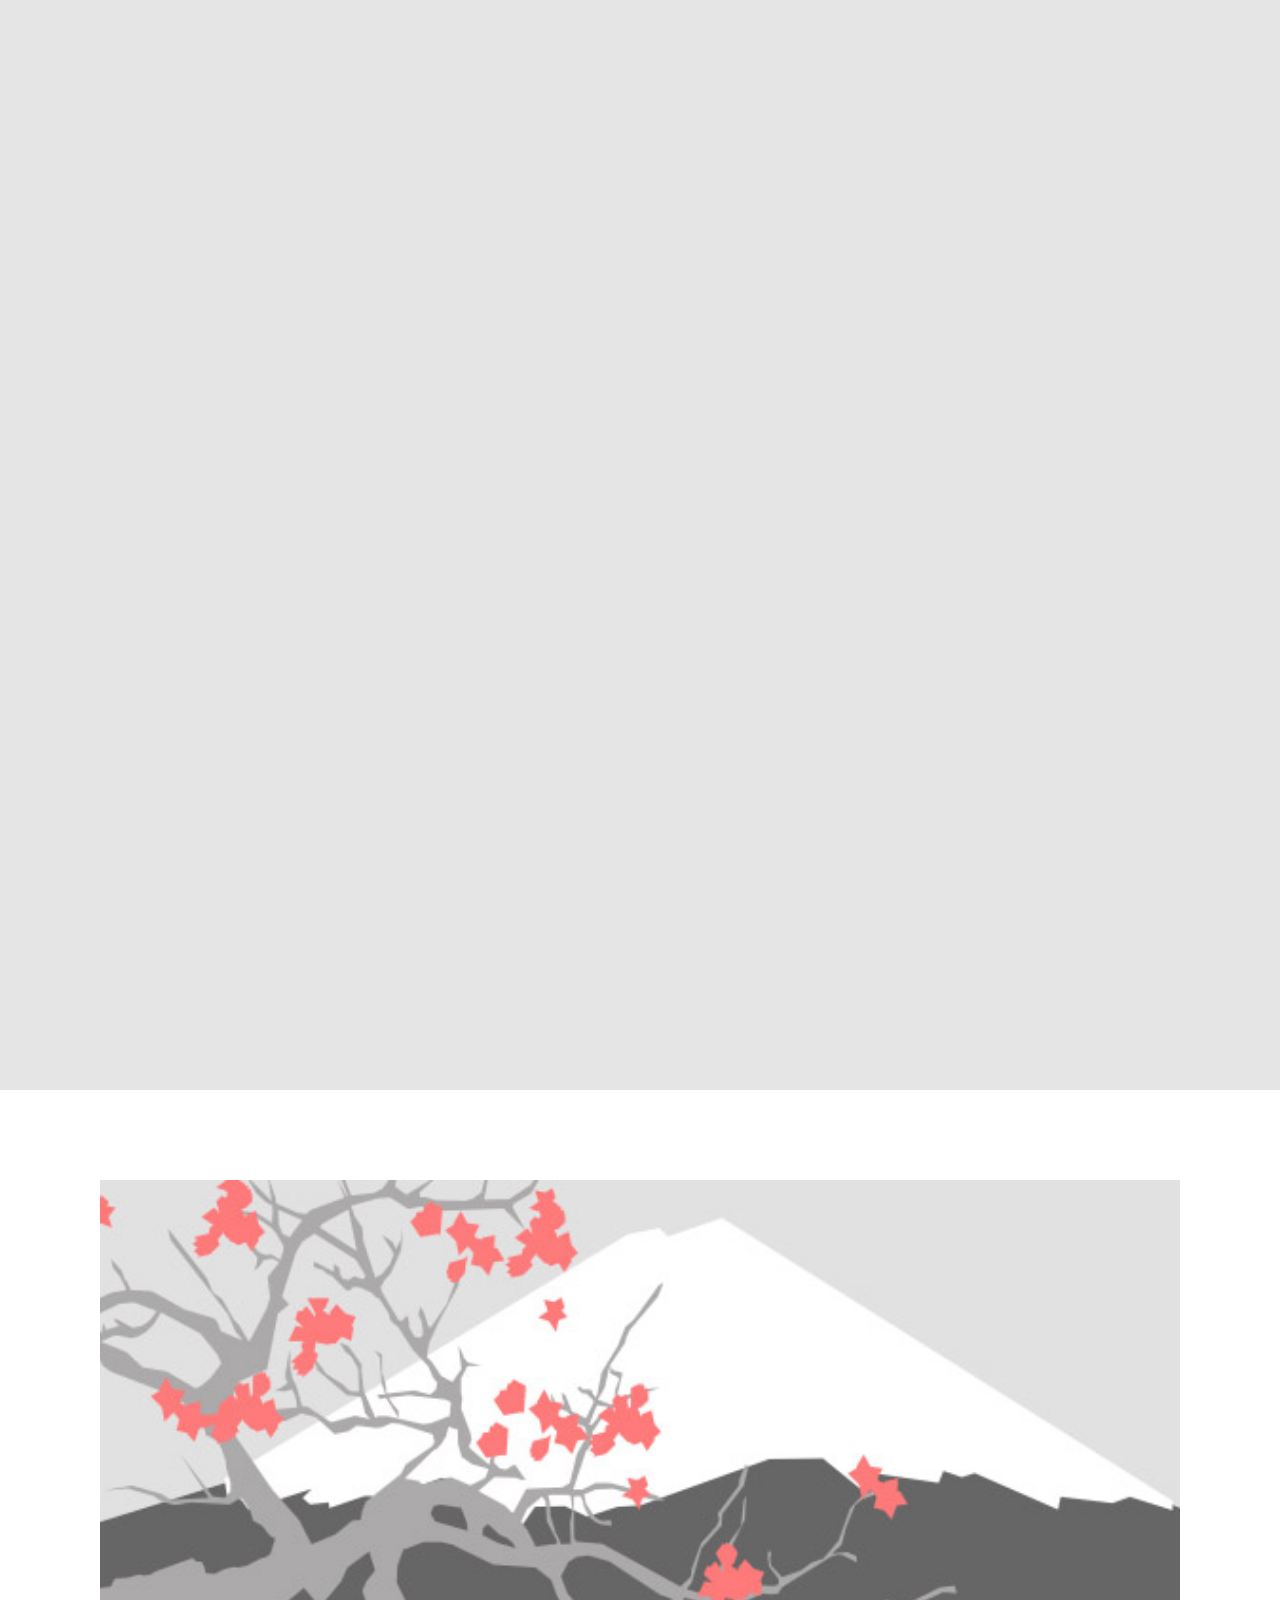
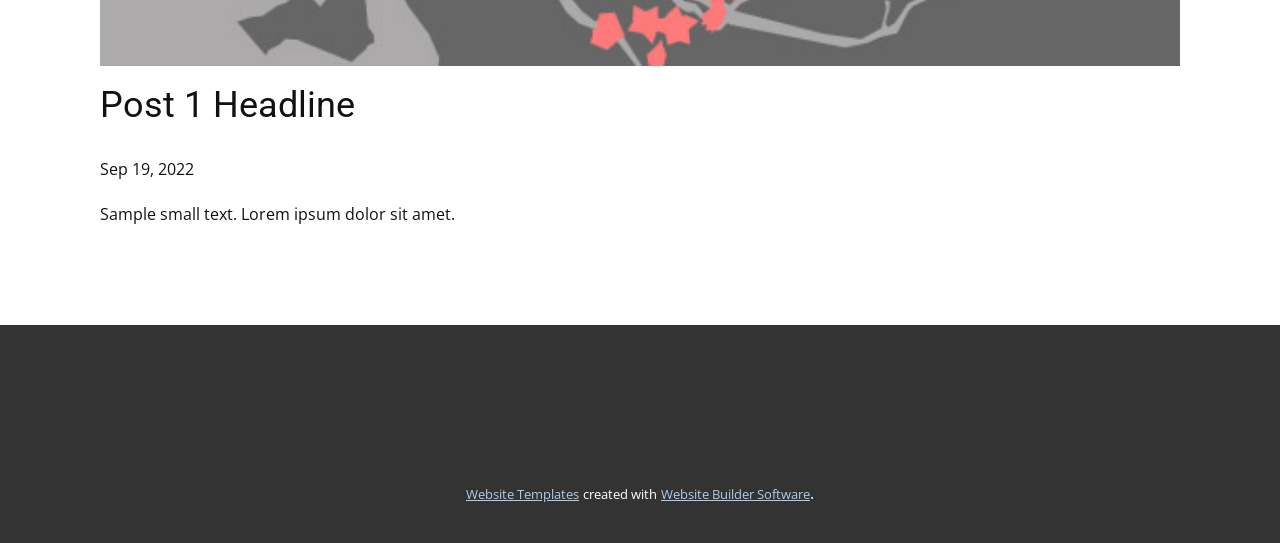
<file: blog/post.html>
<!doctype html>
<html style="font-size: 16px;" lang="en"><head>
    <meta name="viewport" content="width=device-width, initial-scale=1.0">
    <meta charset="utf-8">
    <meta name="keywords" content="Post 1 Headline">
    <meta name="description" content="">
    <title>Post 1 Headline</title>
    <link rel="stylesheet" href="../nicepage.css" media="screen">
<link rel="stylesheet" href="../Post-Template.css" media="screen">
    <script class="u-script" type="text/javascript" src="../jquery.js" defer=""></script>
    <script class="u-script" type="text/javascript" src="../nicepage.js" defer=""></script>
    <meta name="generator" content="Nicepage 4.18.7, nicepage.com">
    <link id="u-theme-google-font" rel="stylesheet" href="https://fonts.googleapis.com/css?family=Roboto:100,100i,300,300i,400,400i,500,500i,700,700i,900,900i|Open+Sans:300,300i,400,400i,500,500i,600,600i,700,700i,800,800i">
    
    
    
    <script type="application/ld+json">{
		"@context": "http://schema.org",
		"@type": "Organization",
		"name": ""
}</script>
    <meta name="theme-color" content="#478ac9">
  </head>
  <body class="u-body u-xl-mode" data-lang="en"><header class="u-align-center-xs u-clearfix u-grey-10 u-header u-header" id="sec-097e"><div class="u-clearfix u-sheet u-sheet-1"></div></header>
    <section class="u-align-center u-clearfix u-section-1" id="sec-cd18">
      <div class="u-clearfix u-sheet u-valign-middle-md u-valign-middle-sm u-valign-middle-xs u-sheet-1"><!--post_details--><!--post_details_options_json--><!--{"source":""}--><!--/post_details_options_json--><!--blog_post-->
        <div class="u-container-style u-expanded-width u-post-details u-post-details-1">
          <div class="u-container-layout u-valign-middle u-container-layout-1"><!--blog_post_image-->
            <img alt="" class="u-blog-control u-expanded-width u-image u-image-default u-image-1" src="../images/0fd3416c.jpeg"><!--/blog_post_image--><!--blog_post_header-->
            <h2 class="u-blog-control u-text u-text-1">Post 1 Headline</h2><!--/blog_post_header--><!--blog_post_metadata-->
            <div class="u-blog-control u-metadata u-metadata-1"><!--blog_post_metadata_date-->
              <span class="u-meta-date u-meta-icon">Sep 19, 2022</span><!--/blog_post_metadata_date--><!--blog_post_metadata_category-->
              <!--/blog_post_metadata_category--><!--blog_post_metadata_comments-->
              <!--/blog_post_metadata_comments-->
            </div><!--/blog_post_metadata--><!--blog_post_content-->
            <div class="u-align-justify u-blog-control u-post-content u-text u-text-2 fr-view">
  Sample small text. Lorem ipsum dolor sit amet.
  </div><!--/blog_post_content-->
          </div>
        </div><!--/blog_post--><!--/post_details-->
      </div>
    </section>
    
    
    
    <footer class="u-align-center u-clearfix u-footer u-grey-80 u-footer" id="sec-255e"><div class="u-align-left-xs u-clearfix u-sheet u-sheet-1"></div></footer>
    <section class="u-backlink u-clearfix u-grey-80">
      <a class="u-link" href="https://nicepage.com/website-templates" target="_blank">
        <span>Website Templates</span>
      </a>
      <p class="u-text">
        <span>created with</span>
      </p>
      <a class="u-link" href="" target="_blank">
        <span>Website Builder Software</span>
      </a>. 
    </section>
  
</body></html>
</file>
